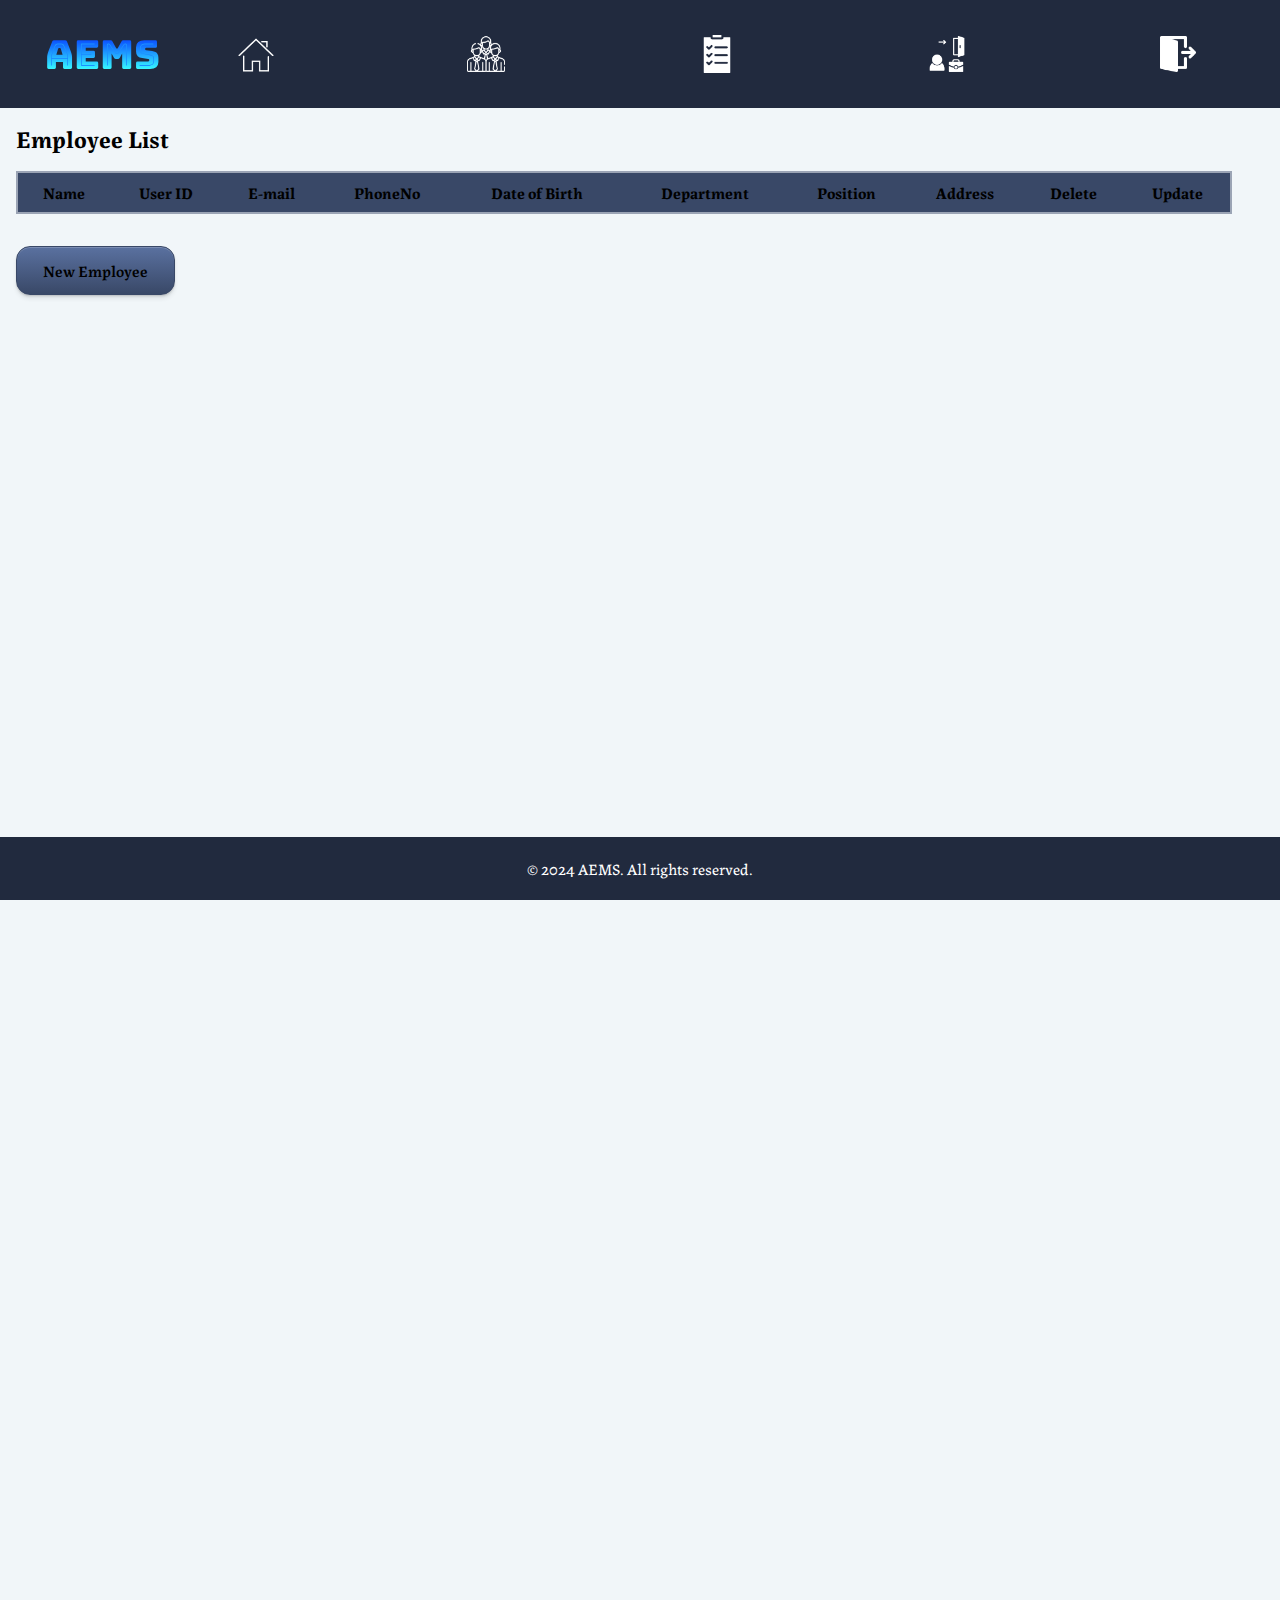
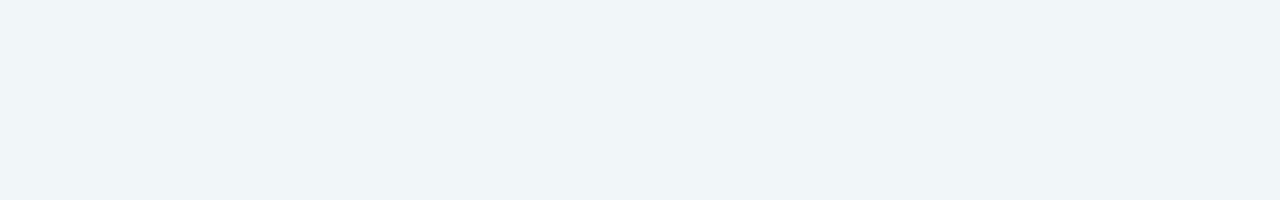
<file: EmployeeMgmt/ADMIN/EMPLOYEE_INFOnUPDATE/index.html>
<!DOCTYPE html>
<html lang="en">

<head>
    <meta charset="UTF-8">
    <meta name="author" content="Anish">
    <meta name="viewport" content="width=device-width, initial-scale=1.0">
    <meta name="description"
        content="This page has list for all the employee and also contains functions like add, update and delete employee">
    <link rel="stylesheet" href="CSS/style1.css">
    <title>Employee List</title>
</head>

<body>
    <div class="fixed">
        <p class="logo-text">AEMS</p>
        <a href="../Default Page/admin_employee.html"><img class="home-icon insider" src="../Images/home_icon.png"
                alt="home" title="Home" width="35" height="35"> </a>
        <a href="index.html"><img class="emp-icon insider edit_emp" src="../Images/employee_icon.png" alt="emp-icon"
                title="Employee Information" width="38" height="38">
        </a>
        <a href="../TASK PAGE/index.html"><img class="task-icon insider task" src="../Images/task_icon1.png"
                alt="task-icon" title="Task Page" width="38" height="38"> </a>
        <a href="../LEAVE PAGE/index.html"><img class="leave-icon insider leave" src="../Images/leave_icon.png"
                alt="leave-icon" title="Leave Page" width="36" height="36"> </a>
        <a href=""><img class="logout-icon insider logout" src="../Images/logout_icon.png" alt="leave-icon"
                title="Leave Page" width="36" height="36"> </a>
    </div>
    <h2>Employee List</h2>
    <table id="itemTable">
        <thead>
            <tr>
                <th>Name</th>
                <th>User ID</th>
                <th>E-mail</th>
                <th>PhoneNo</th>
                <th>Date of Birth</th>
                <th>Department</th>
                <th>Position</th>
                <th>Address</th>
                <th>Delete</th>
                <th>Update</th>
            </tr>
        </thead>
    </table>
    <button id="addButton">New Employee</button>
    <footer>
        <p>&copy; 2024 AEMS. All rights reserved.</p>
    </footer>
    <script src="script.js"></script>
</body>

</html>
</file>
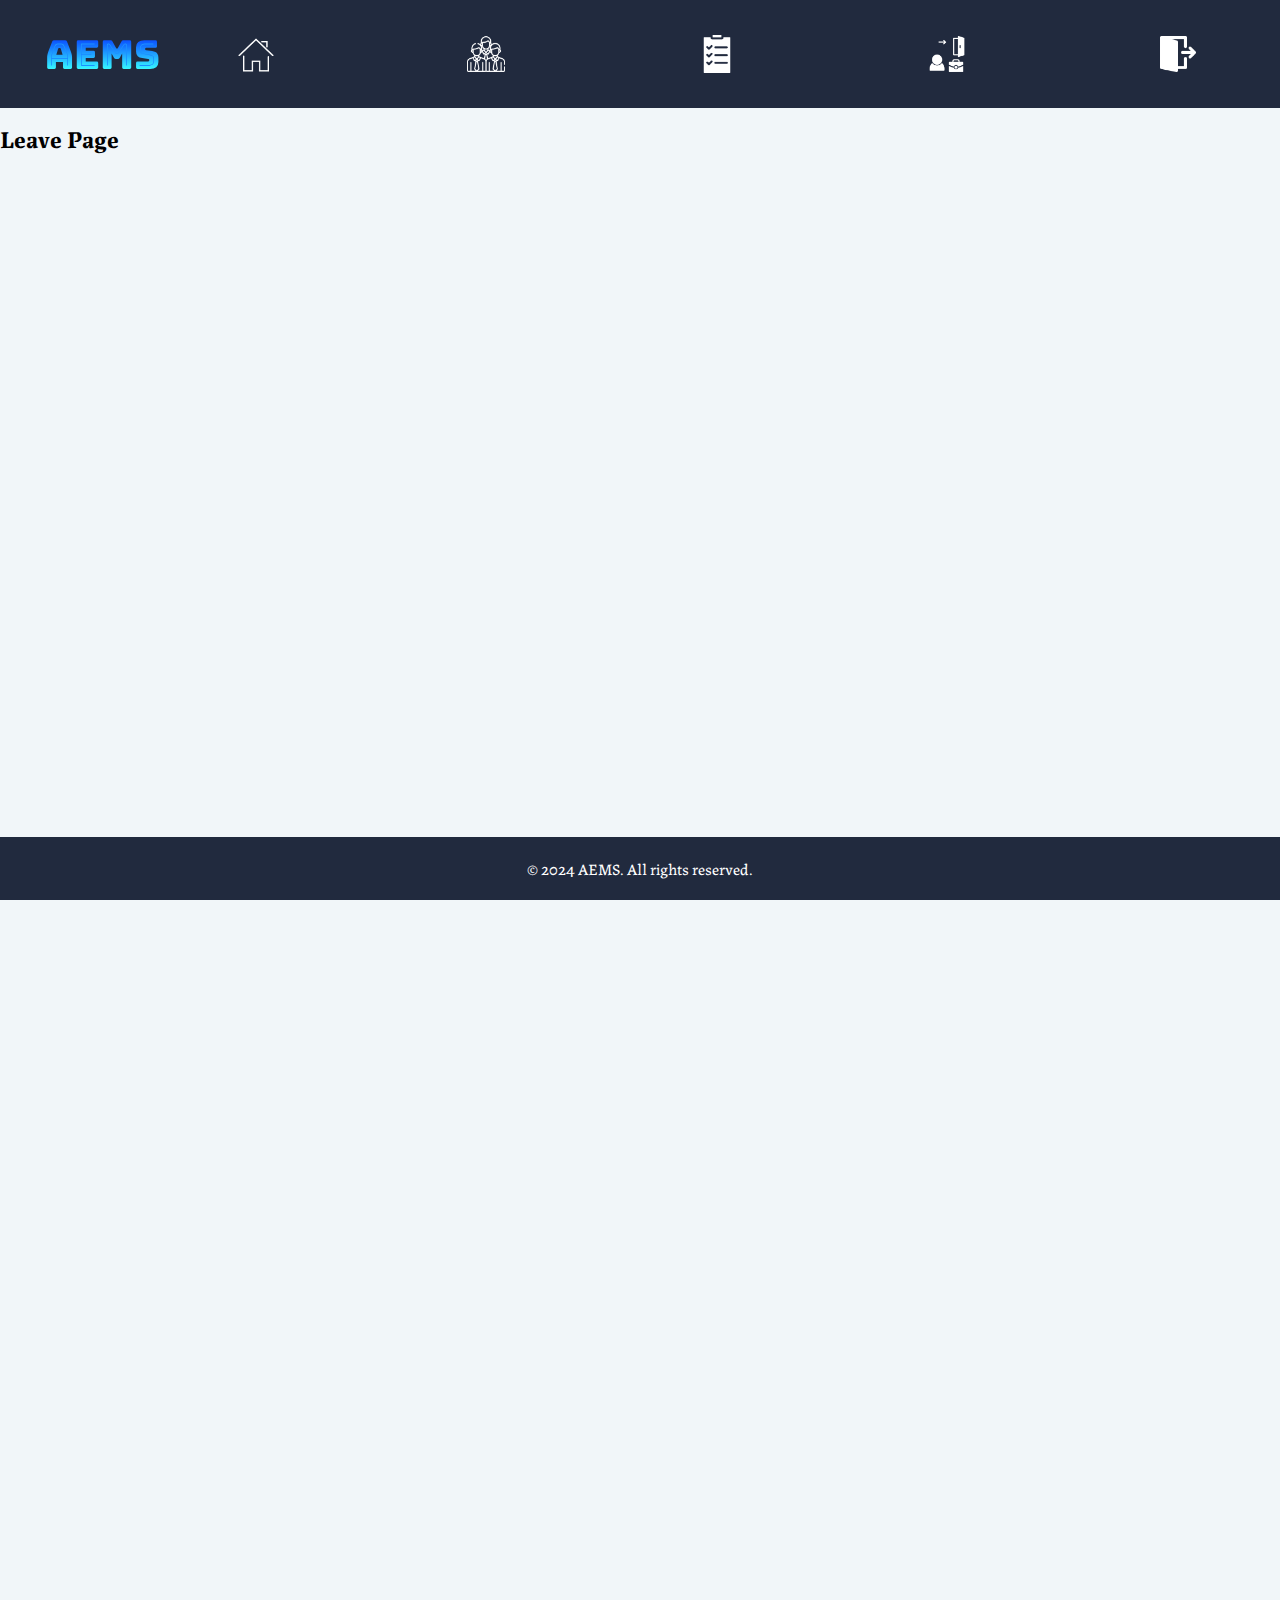
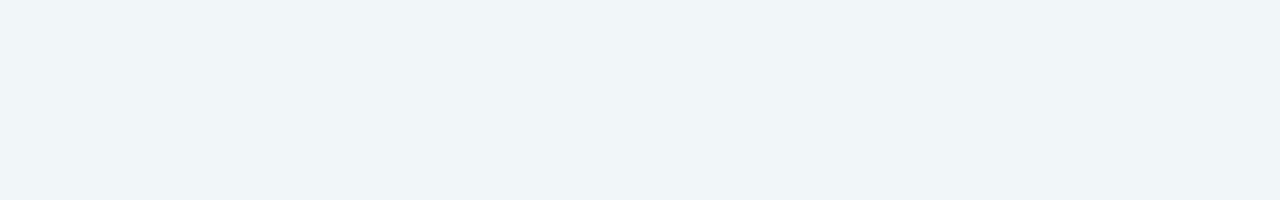
<file: EmployeeMgmt/ADMIN/LEAVE PAGE/index.html>
<!DOCTYPE html>
<html lang="en">

<head>
        <meta charset="UTF-8">
        <meta name="author" content="Anish">
        <meta name="viewport" content="width=device-width, initial-scale=1.0">
        <meta name="description" content="">
        <link rel="stylesheet" href="CSS/style.css">
        <title>Leave Page</title>
</head>

<body>
        <div class="fixed">
                <p class="logo-text">AEMS</p>
                <a href="../Default Page/admin_employee.html"><img class="home-icon insider"
                                src="../Images/home_icon.png" alt="home" title="Home" width="35" height="35"> </a>
                <a href="../EMPLOYEE_INFOnUPDATE/index.html"><img class="emp-icon insider edit_emp"
                                src="../Images/employee_icon.png" alt="emp-icon" title="Employee Information" width="38"
                                height="38">
                </a>
                <a href="../TASK PAGE/index.html"><img class="task-icon insider task" src="../Images/task_icon1.png"
                                alt="task-icon" title="Task Page" width="38" height="38"> </a>
                <a href="../LEAVE PAGE/index.html"><img class="leave-icon insider leave" src="../Images/leave_icon.png"
                                alt="leave-icon" title="Leave Page" width="36" height="36"> </a>
                <a href=""><img class="logout-icon insider logout" src="../Images/logout_icon.png" alt="leave-icon"
                                title="Leave Page" width="36" height="36"> </a>
        </div>
        <h2>Leave Page</h2>

        <footer>
                <p>&copy; 2024 AEMS. All rights reserved.</p>
        </footer>
</body>

</html>
</file>
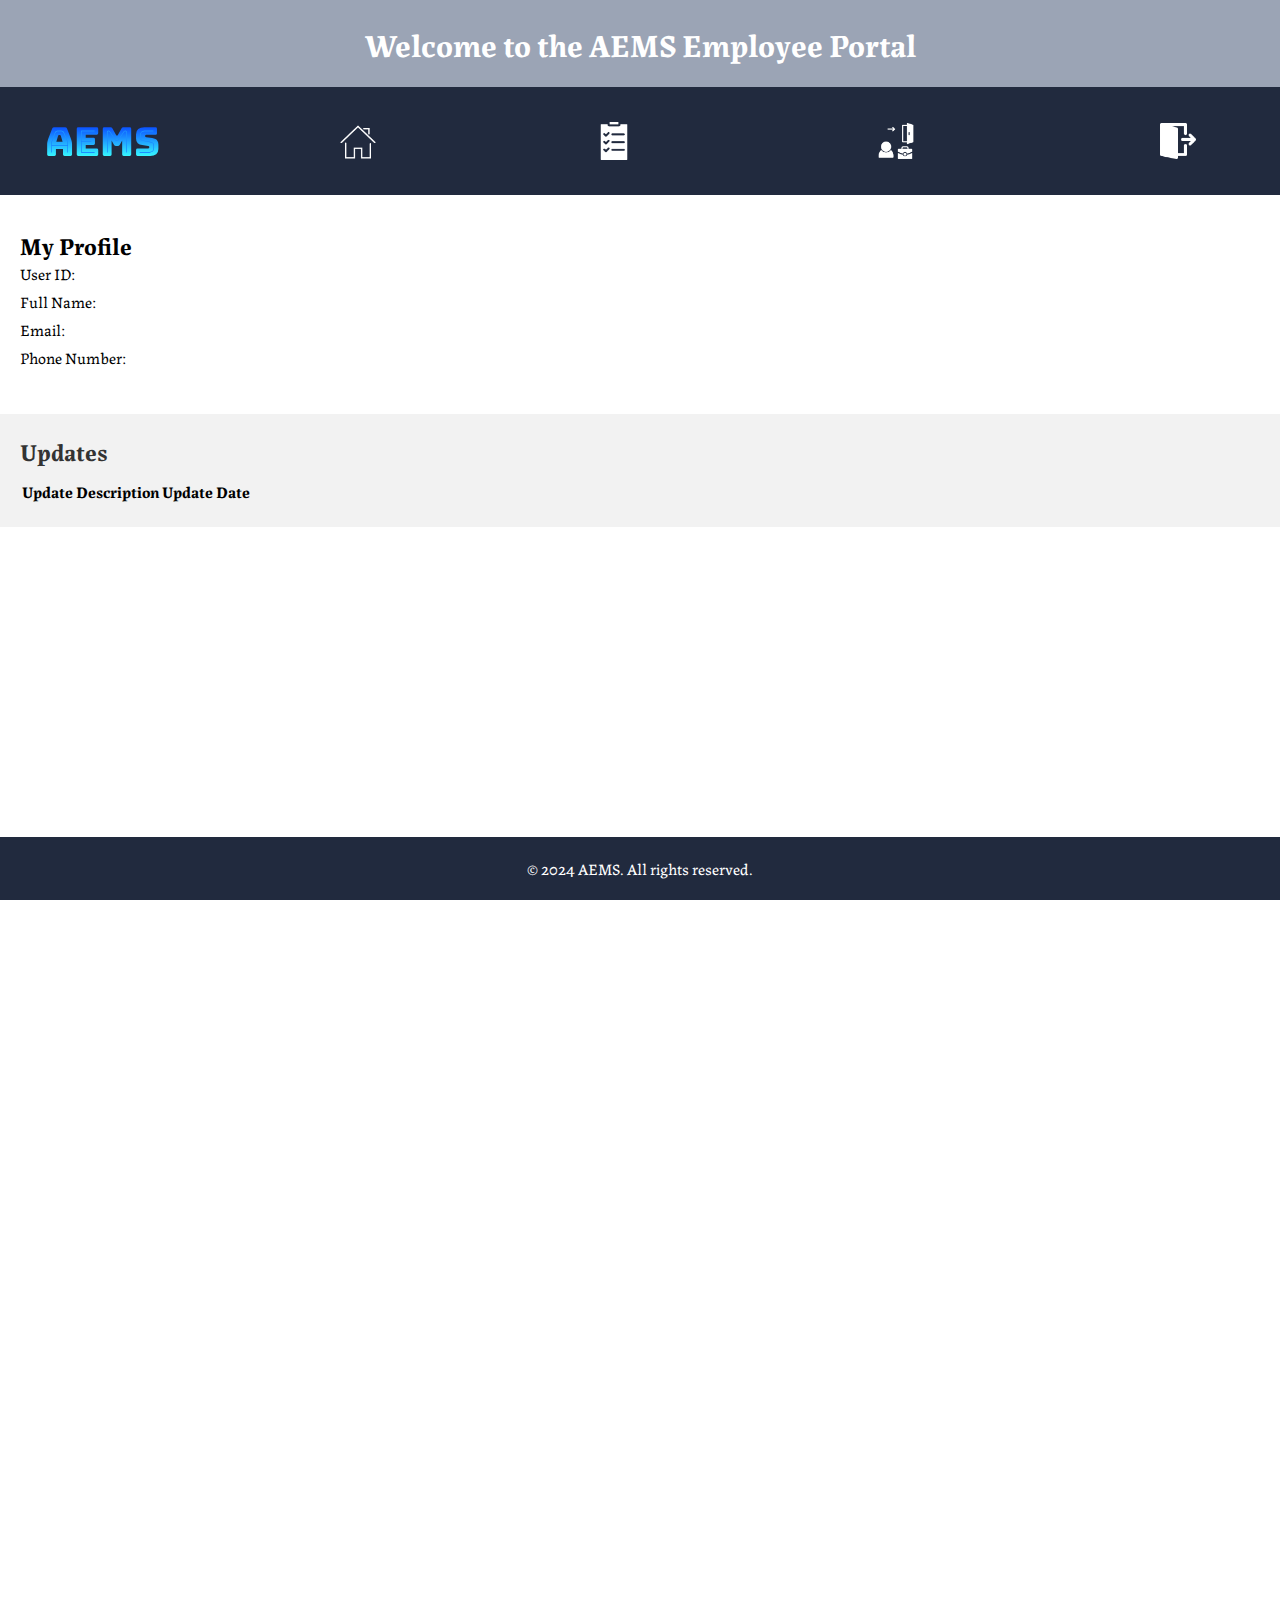
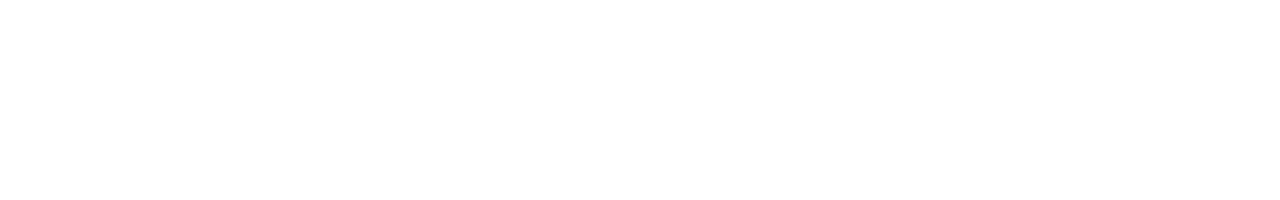
<file: EmployeeMgmt/EMPLOYEE/Default Page/index.html>
<!DOCTYPE html>
<html lang="en" xmlns:th="http://www.thymeleaf.org">

<head>
    <meta charset="UTF-8">
    <meta name="viewport" content="width=device-width, initial-scale=1.0">
    <title>Employee Page</title>
    <link rel="stylesheet" href="CSS/styles.css">

</head>

<body>
    <header>
        <h1>Welcome to the AEMS Employee Portal</h1>
    </header>
    <div class="fixed">
        <p class="logo-text">AEMS</p>
        <a href="index.html"><img class="home-icon insider" src="../Images/home_icon.png" alt="home" title="Home"
                width="35" height="35"> </a>
        <a href="../TASK PAGE/index.html"><img class="task-icon insider task" src="../Images/task_icon1.png"
                alt="task-icon" title="Task Page" width="38" height="38"> </a>
        <a href="../LEAVE_REQUEST/index.html"><img class="leave-icon insider leave" src="../Images/leave_icon.png"
                alt="leave-icon" title="Leave Page" width="36" height="36"> </a>
        <a href=""><img class="logout-icon insider logout" src="../Images/logout_icon.png" alt="leave-icon"
                title="Leave Page" width="36" height="36"> </a>
    </div>
    <main>
        <section class="profile">
            <h2>My Profile</h2>
            <form>
                <label for="userId">User ID:</label>
                <span th:text="${userID}"></span>
                <label for="name">Full Name:</label>
                <span th:text="${fullName}"></span>
                <label for="department">Email:</label>
                <span th:text="${email}"></span>
                <label for="position">Phone Number:</label>
                <span th:text="${phoneNumber}"></span>
            </form>
        </section>
    </main>
    <section class="updates">
        <h2>Updates</h2>
        <table class="table table-striped table-bordered">
            <thead class="table-dark">
                <tr>
                    <th> Update Description</th>
                    <th> Update Date</th>
                </tr>
            </thead>

            <tbody>
                <tr th:each="updateDetail: ${updateDetails}">
                    <td th:text="${updateDetail.description}"></td>
                    <td th:text="${updateDetail.uploadDate}"></td>
                </tr>

            </tbody>

        </table>
    </section>
    <footer>
        <p>&copy; 2024 AEMS. All rights reserved.</p>
    </footer>
</body>

</html>
</file>
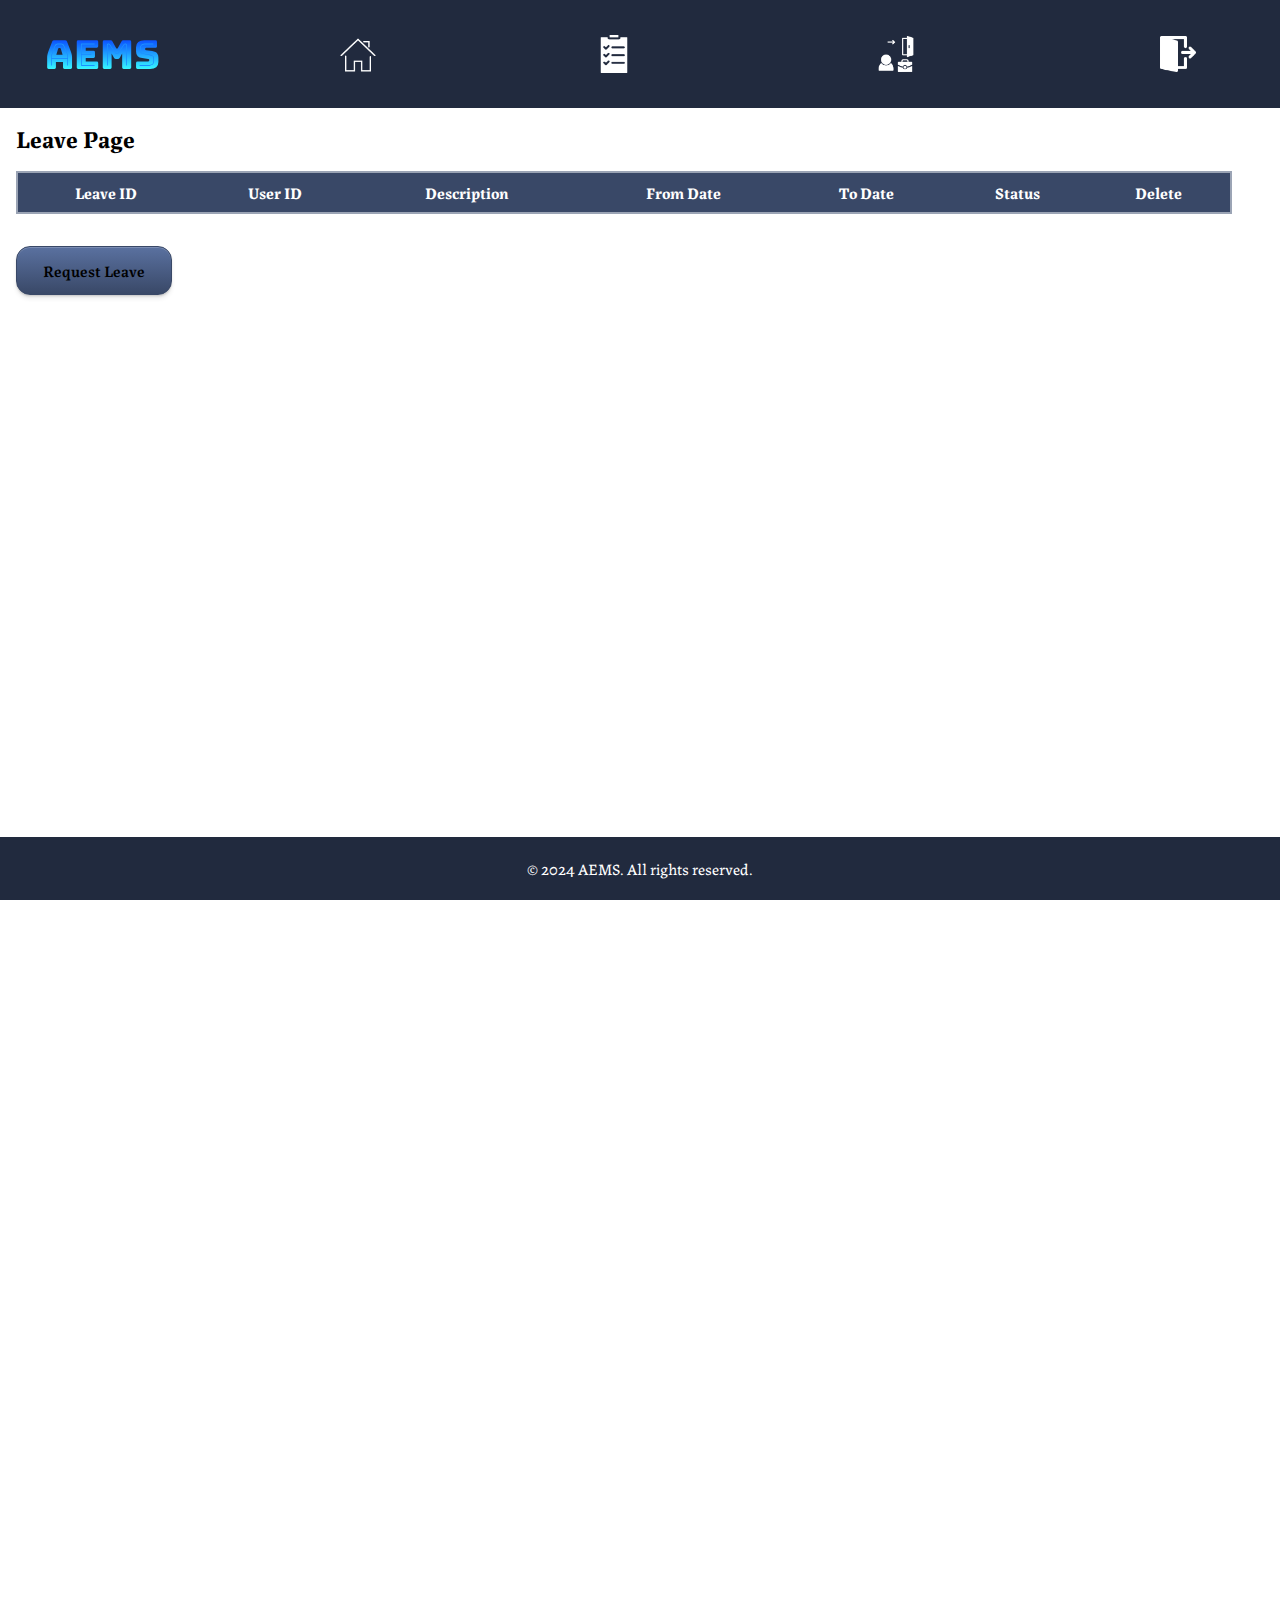
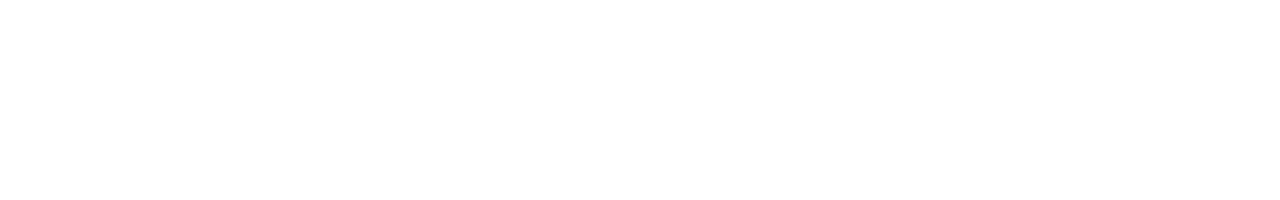
<file: EmployeeMgmt/EMPLOYEE/LEAVE_REQUEST/index.html>
<!DOCTYPE html>
<html lang="en">

<head>
    <meta charset="UTF-8">
    <meta name="viewport" content="width=device-width, initial-scale=1.0">
    <meta name="description" content="This is page for employee to request leave and receive update about the same.">
    <link rel="stylesheet" href="CSS/style1.css">
    <title>Leave Page</title>
</head>

<body>
    <div class="fixed">
        <p class="logo-text">AEMS</p>
        <a href="../Default Page/index.html"><img class="home-icon insider" src="../Images/home_icon.png" alt="home"
                title="Home" width="35" height="35"> </a>
        <a href="../TASK PAGE/index.html"><img class="task-icon insider task" src="../Images/task_icon1.png"
                alt="task-icon" title="Task Page" width="38" height="38"> </a>
        <a href="index.html"><img class="leave-icon insider leave" src="../Images/leave_icon.png" alt="leave-icon"
                title="Leave Page" width="36" height="36"> </a>
        <a href=""><img class="logout-icon insider logout" src="../Images/logout_icon.png" alt="leave-icon"
                title="Leave Page" width="36" height="36"> </a>
    </div>

    <h2>Leave Page</h2>
    <table id="itemTable">
        <thead>
            <tr>
                <th>Leave ID</th>
                <th>User ID</th>
                <th>Description</th>
                <th>From Date</th>
                <th>To Date</th>
                <th>Status</th>
                <th>Delete</th>
            </tr>
        </thead>
    </table>
    <button id="addButton">Request Leave</button>
    <footer>
        <p>&copy; 2024 AEMS. All rights reserved.</p>
    </footer>
    <script src="script.js"></script>
</body>

</html>
</file>
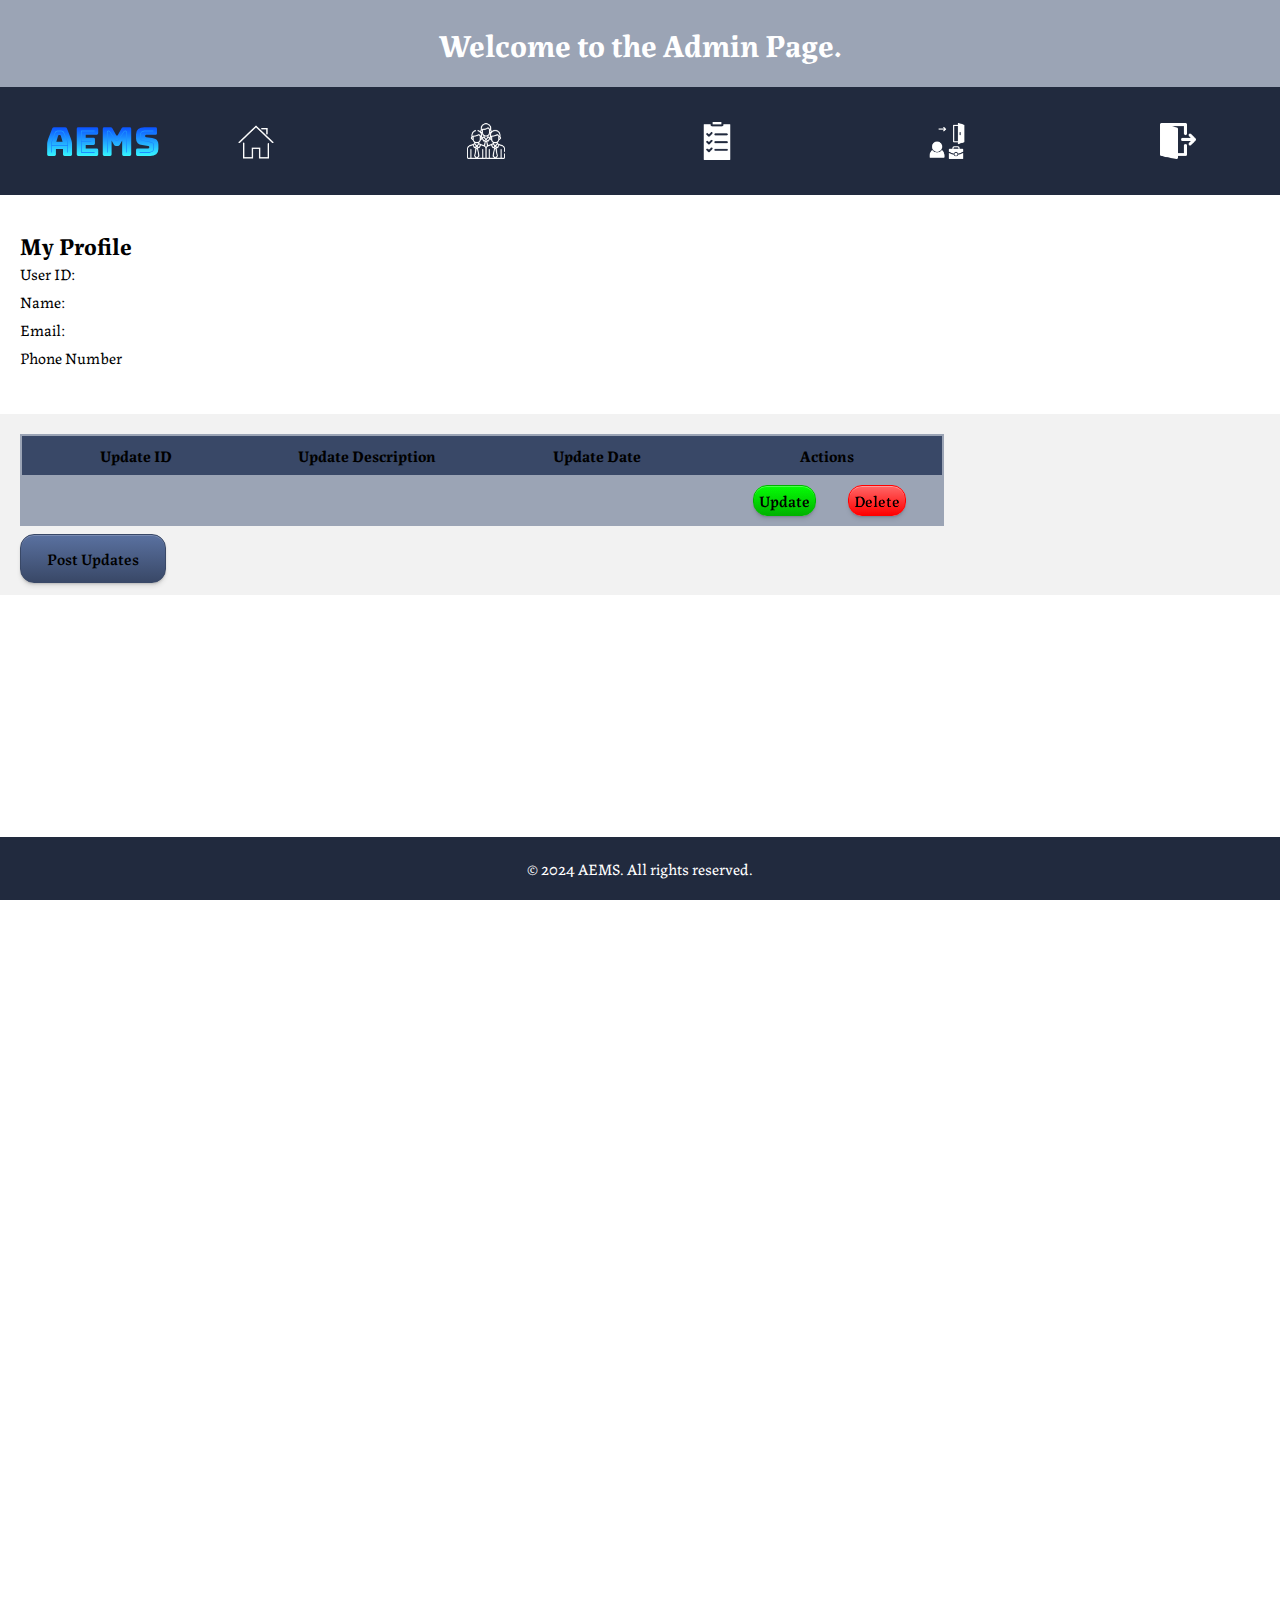
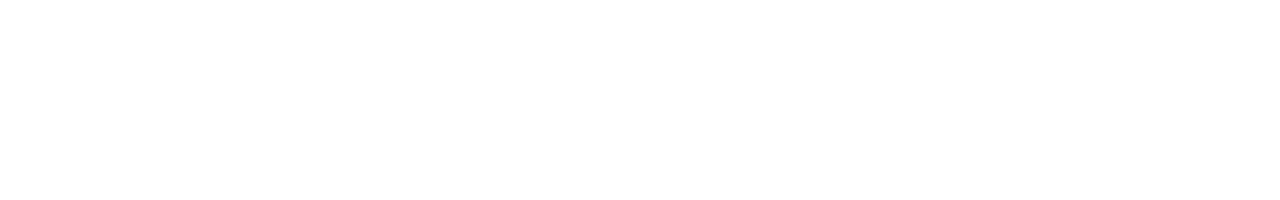
<file: EmployeeMgmt/ADMIN/Default Page/admin_employee.html>
<!DOCTYPE html>
<html lang="en" xmlns:th="http://www.thymeleaf.org">

<head>
    <meta charset="UTF-8">
    <meta name="viewport" content="width=device-width, initial-scale=1.0">
    <title>Employee Page</title>
    <link rel='stylesheet' href='CSS/styles.css'>

</head>

<body>
    <header>
        <h1>Welcome to the Admin Page.</h1>
    </header>
    <div class="fixed">
        <p class="logo-text">AEMS</p>
        <a href="admin_employee.html"><img class="home-icon insider" src="../Images/home_icon.png" alt="home"
                title="Home" width="35" height="35"> </a>
        <a href="../EMPLOYEE_INFOnUPDATE/index.html"><img class="emp-icon insider edit_emp"
                src="../Images/employee_icon.png" alt="emp-icon" title="Employee Information" width="38" height="38">
        </a>
        <a href="../TASK PAGE/index.html"><img class="task-icon insider task" src="../Images/task_icon1.png"
                alt="task-icon" title="Task Page" width="38" height="38"> </a>
        <a href="../LEAVE PAGE/index.html"><img class="leave-icon insider leave" src="../Images/leave_icon.png"
                alt="leave-icon" title="Leave Page" width="36" height="36"> </a>
        <a href=""><img class="logout-icon insider logout" src="../Images/logout_icon.png" alt="leave-icon"
                title="Leave Page" width="36" height="36"> </a>
    </div>
    <main>
        <section class="profile">
            <h2>My Profile</h2>
            <form>
                <label for="userId">User ID:</label>
                <span text="${userID}"></span>
                <label for="name">Name:</label>
                <span text="${fullName}"></span>
                <label for="department">Email:</label>
                <span text="${email}"></span>
                <label for="position">Phone Number</label>
                <span text="${phoneNumber}"></span>
            </form>
        </section>
    </main>

    <section class="updates">
        <table class="table table-striped table-bordered">
            <thead class="table-dark">
                <tr>
                    <th> Update ID</th>
                    <th> Update Description</th>
                    <th> Update Date</th>
                    <th> Actions</th>
                </tr>
            </thead>

            <tbody>
                <tr each="updateDetail: ${updateDetails}">
                    <td text="${updateDetail.id}"></td>
                    <td text="${updateDetail.description}"></td>
                    <td text="${updateDetail.uploadDate}"></td>
                    <td>
                        <a href="@{/AdminPage/editUpdate/{id}(id=${updateDetail.getId()})}" class="btn btn-primary">
                            <button class="update-btn"> Update</button> </a>
                        <a href="@{/AdminPage/{id}(id=${updateDetail.getId()})}" class="btn btn-danger"><button
                                class="delete-btn"> Delete </button></a>
                    </td>
                </tr>

            </tbody>

        </table>
        <form action="@{/AdminPage/PostNewUpdate}" method="get">
            <button type="submit" id="addButton">Post Updates</button>
        </form>
    </section>
    <footer>
        <p>&copy; 2024 AEMS. All rights reserved.</p>
    </footer>
</body>

</html>
</file>
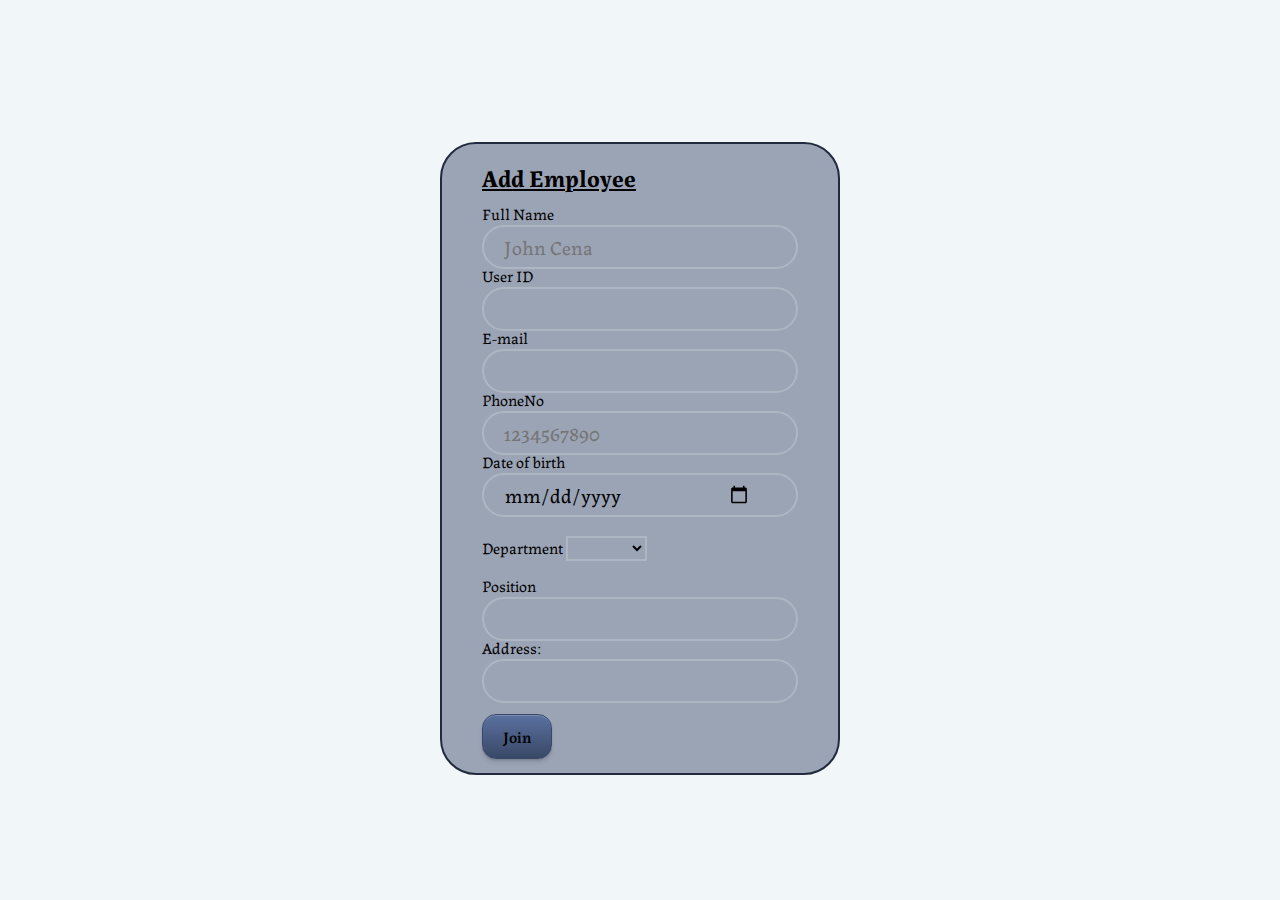
<file: EmployeeMgmt/ADMIN/EMPLOYEE_INFOnUPDATE/form.html>
<!DOCTYPE html>
<html lang="en">

<head>
    <meta charset="UTF-8">
    <meta name="author" content="Anish">
    <meta name="viewport" content="width=device-width, initial-scale=1.0">
    <meta name="description" content="This page has form for employee to add in the employee list.">
    <link rel="stylesheet" href="CSS/style2.css">
    <title>Add/Update Employee</title>
</head>

<body>
    <section class="login">
        <form id="addItemForm">
            <h2 id="formTitle">Add Employee</h2>
            <div class="input">
                <label class="name-label" for="name">Full Name</label>
                <input type="text" id="name" name="name" placeholder="John Cena"><br><br>
            </div>

            <div class="input">
                <label for="userID">User ID</label>
                <input type="number" id="userID" name="userID"><br><br>
            </div>

            <div class="input">
                <label for="email">E-mail</label>
                <input type="email" id="email" name="email"><br><br>
            </div>

            <div class="input">
                <label for="phoneNo">PhoneNo</label>
                <input type="tel" id="phoneNo" name="phoneNo" placeholder="1234567890" pattern="[0-9]{10}"><br><br>
            </div>

            <div class="input">
                <label for="dob">Date of birth</label>
                <input type="date" id="dob" name="dob"><br><br>
            </div>

            <div class="input">
                <label class="department-label" for="department">Department</label>
                <select class="department-label" name="Department" id="department">
                    <option value="IT">IT</option>
                    <option value="Developer">Developer</option>
                    <option value="Media">Media</option>
                    <option value="FrontEnd">FrontEnd</option>
                    <option value="BackEnd">BackEnd</option>
                </select>
            </div>
<div class="input">
    <label for="position">Position</label>
    <input type="text" id="position" name="position"><br><br>
</div>


            <div class="input address">
                <label for="address">Address:</label>
                <input type="text" id="address" name="address"><br><br>
            </div>
            <button type="submit" id="submitButton">Join</button>
        </form>
    </section>
    <script src="script_for_form.js" defer></script>
</body>

<script>
    document.addEventListener("DOMContentLoaded", function () {
        const queryParams = new URLSearchParams(window.location.search);
        const name = queryParams.get("name");
        const userID = queryParams.get("userID");
        const email = queryParams.get("email");
        const phoneNo = queryParams.get("phoneNo");
        const dob = queryParams.get("dob");
        const department = queryParams.get("department");
        const address = queryParams.get("address");

        document.getElementById("name").value = name;
        document.getElementById("userID").value = userID;
        document.getElementById("email").value = email;
        document.getElementById("phoneNo").value = phoneNo;
        document.getElementById("dob").value = dob;
        document.getElementById("department").value = department;
        document.getElementById("address").value = address;
    });
</script>

</html>
</file>
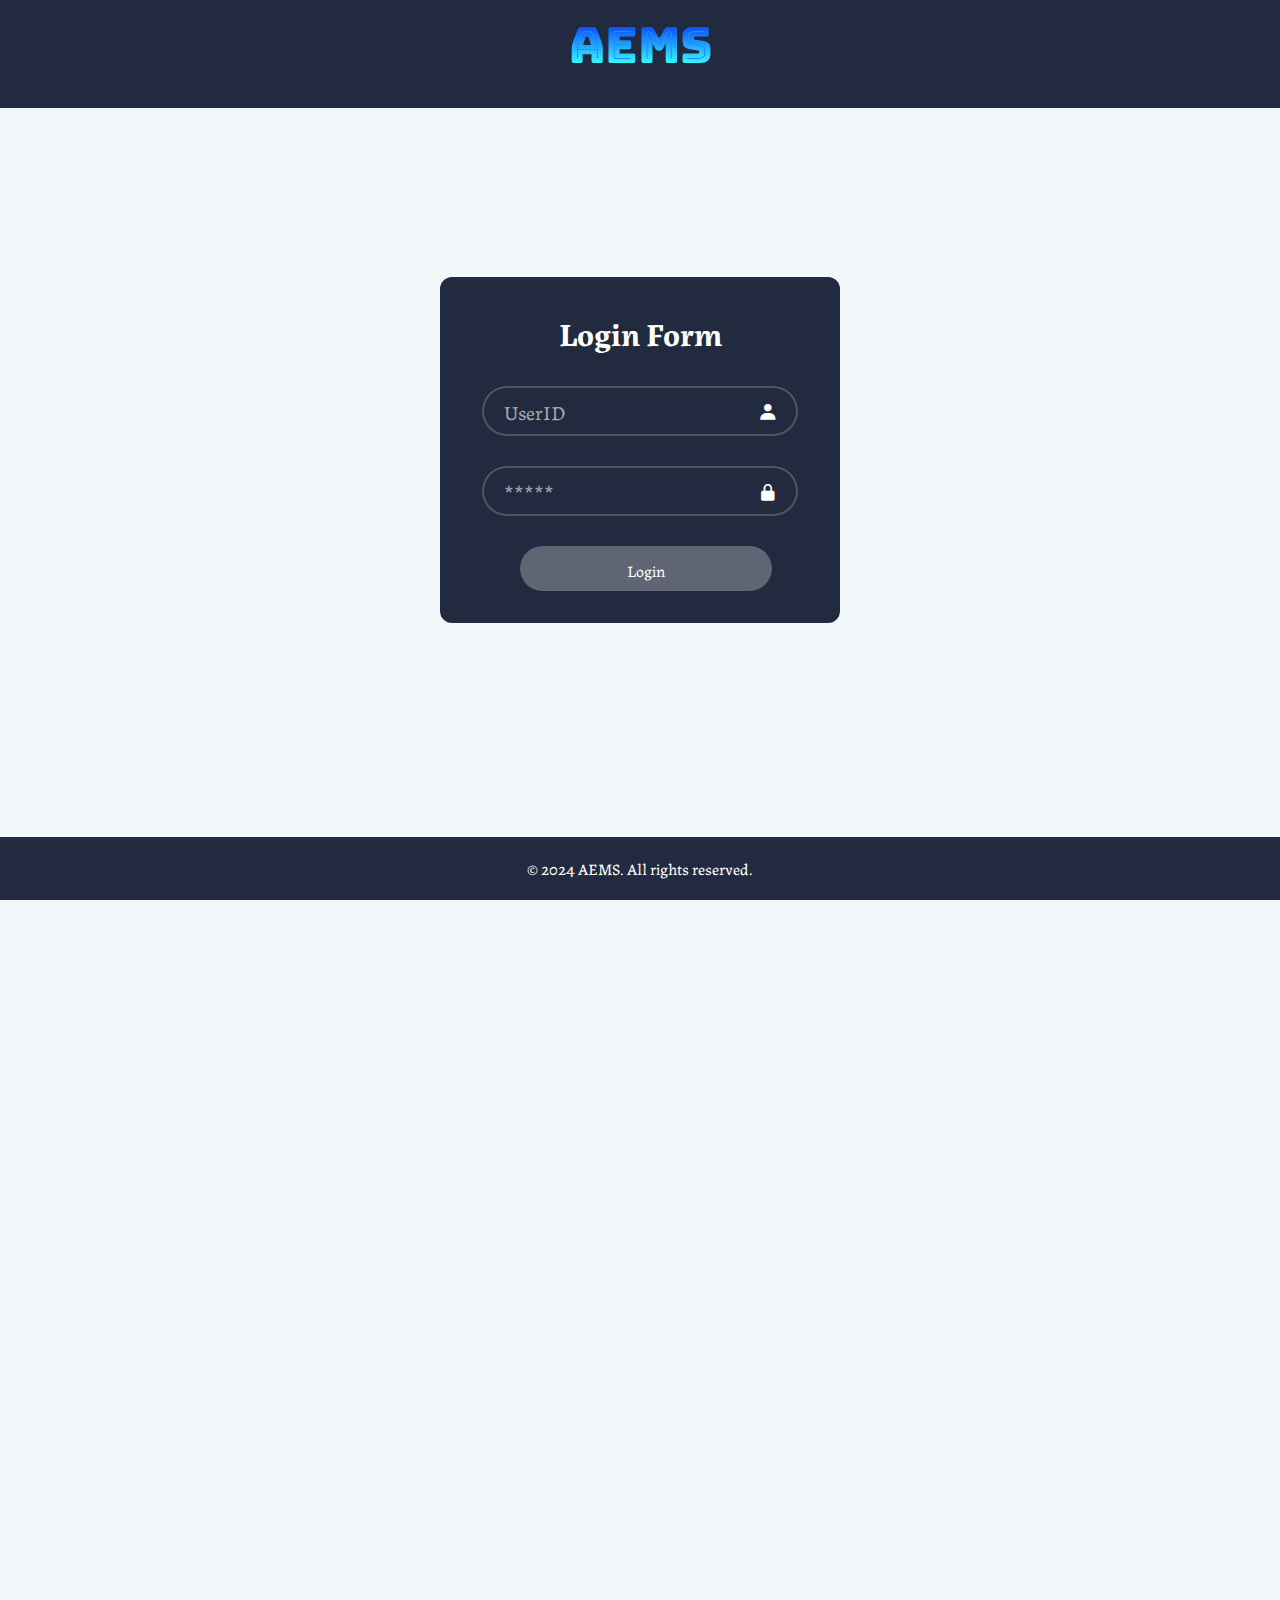
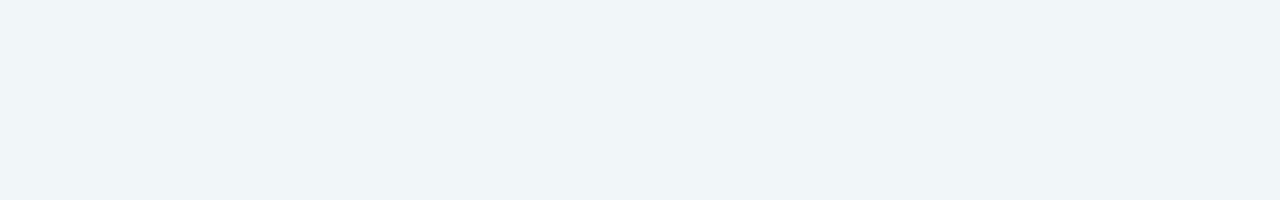
<file: EmployeeMgmt/ADMIN/LOGINPAGE/loginpage.html>
<!DOCTYPE html>
<html lang="en">

<head>
  <meta charset="UTF-8">
  <meta name="viewport" content="width=device-width, initial-scale=1.0">
  <meta name="author" content="Anish">
  <meta name="description" content="This is login page for the Employee Manager">
  <title>Employee Management System</title>

  <link rel="icon" href="https://placebear.com/640/360" type="image/x-icon">
  <link rel="stylesheet" href="CSS/loginpage.css">
  <link href='https://unpkg.com/boxicons@2.1.4/css/boxicons.min.css' rel='stylesheet'>
</head>

<body>
  <div class="fixed">
    <p class="logo-text">AEMS</p>

  </div>
  <section class="login">
    <form action="" id="login-form">
      <h1>Login Form</h1>
      <div class="input">
        <input type="text" id="userID" placeholder="UserID" required autofocus>
        <i class='bx bxs-user'></i>
      </div>

      <div class="input">
        <input type="password" id="password" placeholder="*****" required>
        <i class='bx bxs-lock-alt'></i>
      </div>
      <button type="submit" onclick="clicklog" class="btn">Login</button>
    </form>
  </section>

  <footer>
    <p>&copy; 2024 AEMS. All rights reserved.</p>
  </footer>
  <script src="loginpage.js"></script>
</body>

</html>
</file>
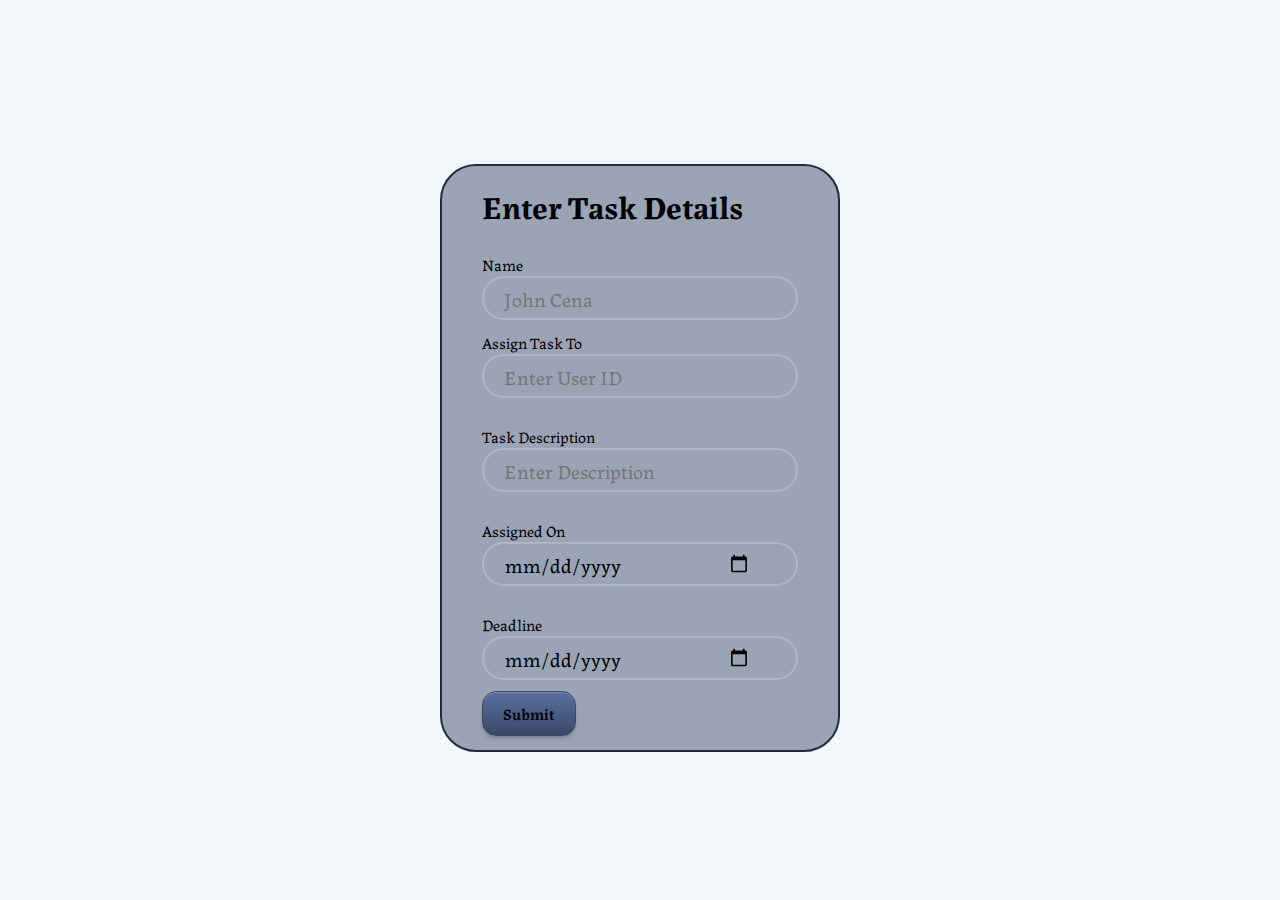
<file: EmployeeMgmt/ADMIN/TASK PAGE/taskassignform.html>
<!DOCTYPE html>
<html lang="en">

<head>
    <meta charset="UTF-8">
    <meta name="viewport" content="width=device-width, initial-scale=1.0">
    <title>Admin Task Assign Page</title>
    <link rel="stylesheet" href="CSS/taskpageadminform.css">
</head>

<body>
    <section class="login">
        <h1 class="text-center">Enter Task Details </h1>
        <div class="card-body">
            <form onsubmit="submitForm()">
                <div class="input input0">
                    <label> Name</label>
                    <input type="text" id="name" class="form-control" placeholder="John Cena" required>
                </div>
                <div class="input input1">
                    <label> Assign Task To</label>
                    <input type="number" id="userID" class="form-control" placeholder="Enter User ID" required>
                </div>
                <div class="input input1">
                    <label> Task Description </label>
                    <input type="text" id="taskDescription" class="form-control" placeholder="Enter Description"
                        required>
                </div>
                <div class="input input1">
                    <label> Assigned On </label>
                    <input type="date" id="assignedOn" class="form-control" placeholder="Enter Assigned Date" required>
                </div>
                <div class="input input1">
                    <label> Deadline </label>
                    <input type="date" id="deadline" class="form-control" placeholder="Enter Assigned Date" required>
                </div>
                <div class="box-footer">
                    <button type="submit" class="btn btn-primary">
                        Submit
                    </button>
                </div>
            </form>
        </div>
    </section>
</body>
<!--<script src="taskpageadminform.js"></script> -->


</html>
</file>
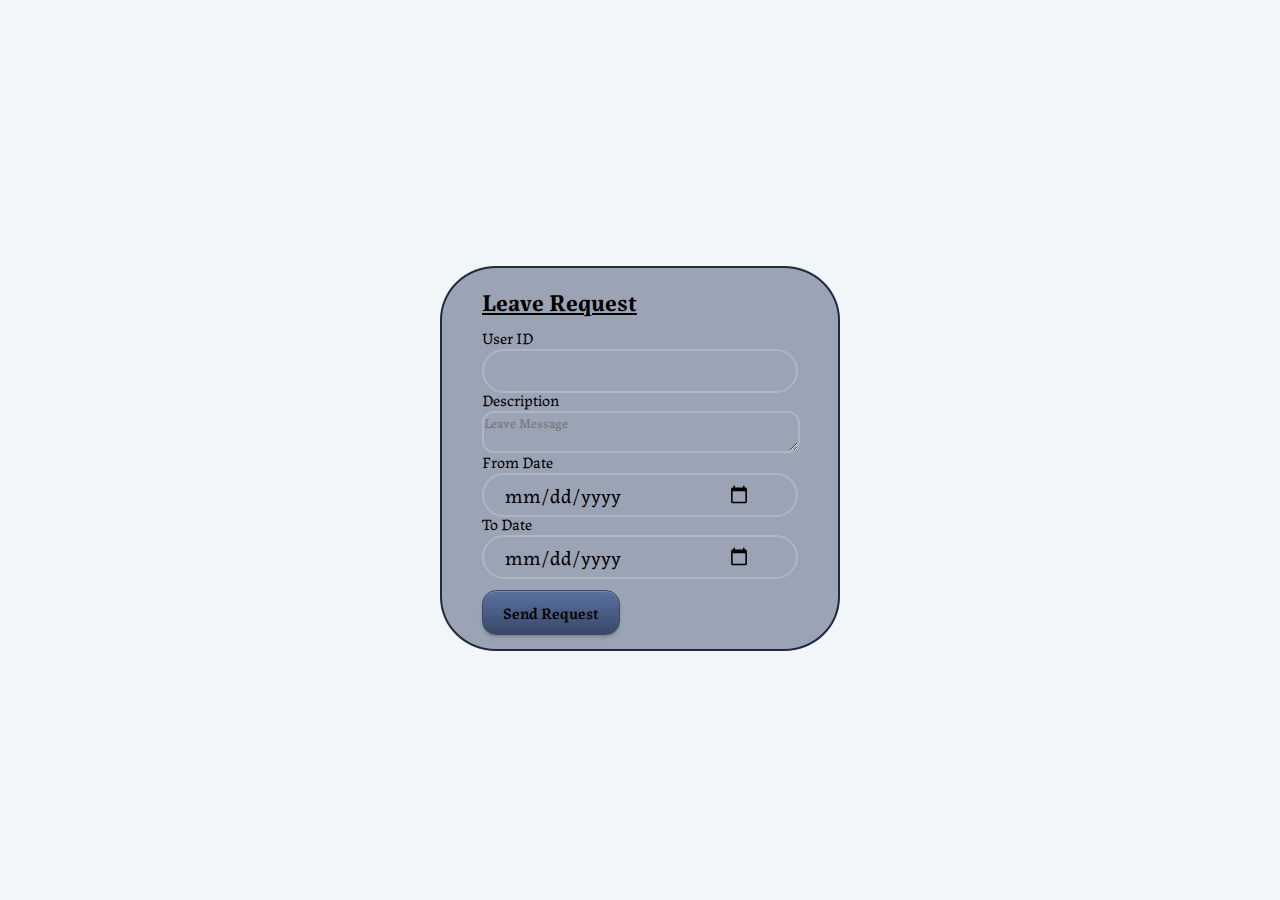
<file: EmployeeMgmt/EMPLOYEE/LEAVE_REQUEST/form.html>
<!DOCTYPE html>
<html lang="en">

<head>
    <meta charset="UTF-8">
    <meta name="author" content="Anish">
    <meta name="viewport" content="width=device-width, initial-scale=1.0">
    <meta name="description" content="This page has form for employee to add in the employee list.">
    <link rel="stylesheet" href="CSS/style2.css">
    <title>Add/Update Employee</title>
</head>

<body>
    <section class="login">
        <form id="addItemForm">
            <h2 id="formTitle">Leave Request</h2>
            <div class="input">
                <label for="userID">User ID</label>
                <input type="number" id="userID" name="userID"><br><br>
            </div>

            <div class="input">
                <label for="description">Description</label><br>
                <textarea name="description" id="description" cols="42" rows="2.5"
                    placeholder="Leave Message"></textarea>
                <br><br>
            </div>

            <div class="input">
                <label for="from_date">From Date</label>
                <input type="date" id="from_date" name="from_date"><br><br>
            </div>
            <div class="input">
                <label for="from_date">To Date</label>
                <input type="date" id="to_date" name="to_date">
            </div>

            <button type="submit" id="submitButton">Send Request</button>
        </form>
    </section>
    <script src="script_for_form.js" defer></script>
</body>

</html>
</file>
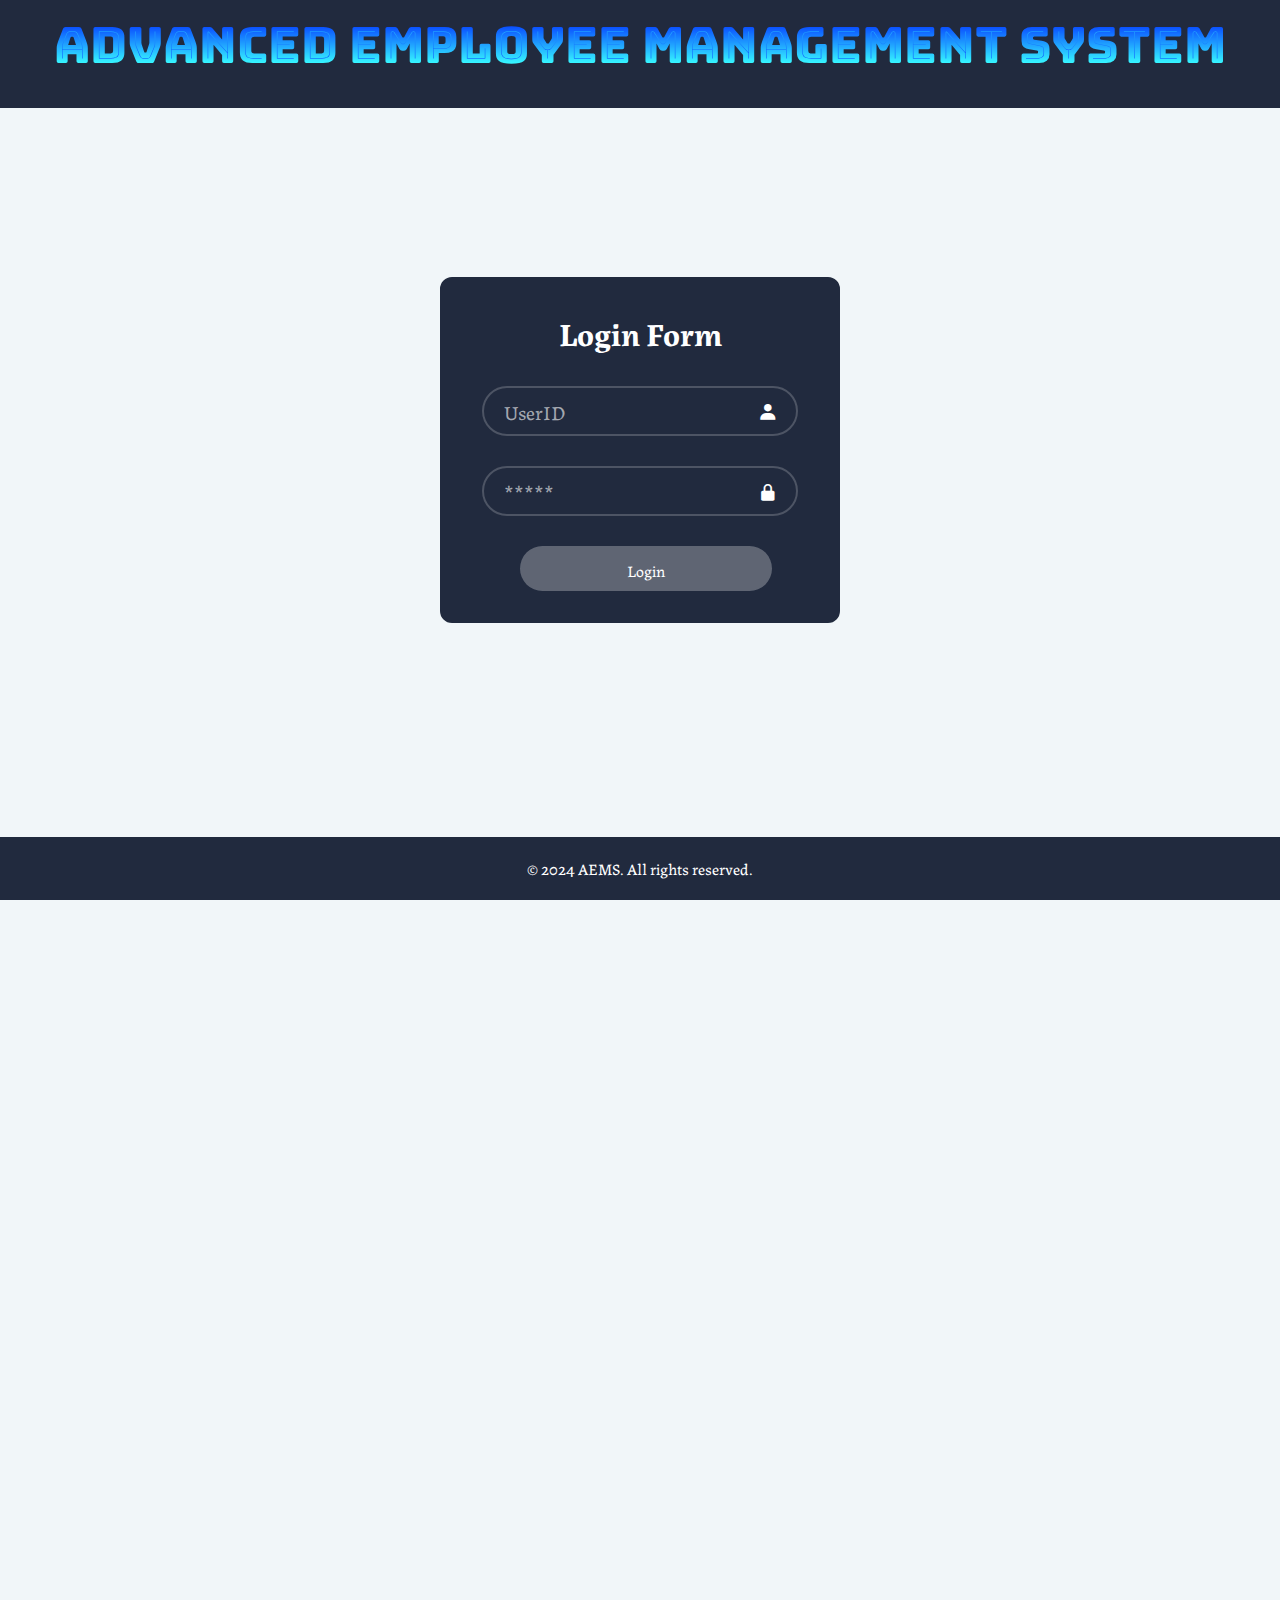
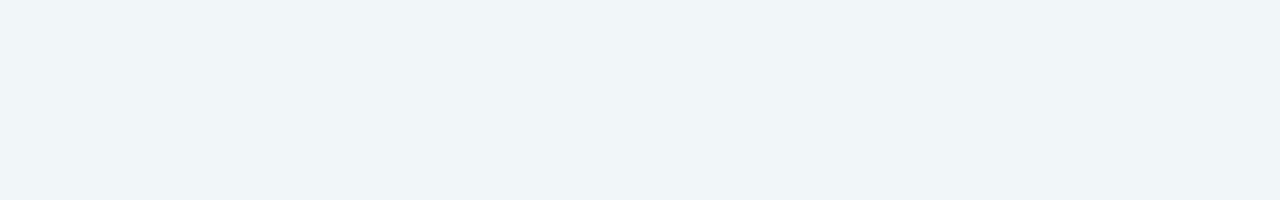
<file: EmployeeMgmt/EMPLOYEE/LOGINPAGE/loginpage.html>
<!DOCTYPE html>
<html lang="en">

<head>
  <meta charset="UTF-8">
  <meta name="viewport" content="width=device-width, initial-scale=1.0">
  <meta name="author" content="Anish">
  <meta name="description" content="This is login page for the Employee Manager">
  <title>Employee Management System</title>

  <link rel="icon" href="https://placebear.com/640/360" type="image/x-icon">
  <link rel="stylesheet" href="CSS/loginpage.css">
  <link href='https://unpkg.com/boxicons@2.1.4/css/boxicons.min.css' rel='stylesheet'>
</head>

<body>
  <div class="fixed">
    <p class="logo-text">ADVANCED EMPLOYEE MANAGEMENT SYSTEM</p>

  </div>
  <section class="login">
    <form action="" id="login-form">
      <h1>Login Form</h1>
      <div class="input">
        <input type="text" id="userID" placeholder="UserID" required autofocus>
        <i class='bx bxs-user'></i>
      </div>

      <div class="input">
        <input type="password" id="password" placeholder="*****" required>
        <i class='bx bxs-lock-alt'></i>
      </div>
      <button type="submit" onclick="clicklog" class="btn">Login</button>
    </form>
  </section>

  <footer>
    <p>&copy; 2024 AEMS. All rights reserved.</p>
  </footer>
  <script src="loginpage.js"></script>
</body>

</html>
</file>
<file: EmployeeMgmt/ADMIN/EMPLOYEE_INFOnUPDATE/CSS/style1.css>
@import url("https://fonts.googleapis.com/css2?family=Labrada:ital,wght@0,100..900;1,100..900&display=swap");
@import url("https://fonts.googleapis.com/css2?family=Bungee+Spice&display=swap");

* {
  margin: 0;
  padding: 0;
  box-sizing: border-box;
  font-family: "Labrada", serif;
}

body {
  min-height: 200vh;
  position: relative;
  color: black;
  background: #f1f6f9;
}
.fixed {
  height: 12vh;
  position: sticky;
  padding: 12px;
  margin: 0;
  margin-bottom: 1%;
  top: 0;
  background: #212a3e;
  z-index: 12;
}

.logo-text {
  position: absolute;
  top: 50%;
  left: 8%;
  transform: translate(-50%, -50%);
  font-family: "Bungee Spice", sans-serif;
  font-weight: 400;
  font-style: normal;
  filter: invert(1);
  font-size: 40px;
  font-weight: bold;
}

.insider {
  position: absolute;
}

.home-icon {
  filter: invert(1);
  top: 50%;
  left: 20%;
  transform: translate(-50%, -50%);
}

.edit_emp {
  top: 50%;
  left: 38%;
  transform: translate(-50%, -50%);
  filter: invert(1);
}

.task {
  top: 50%;
  left: 56%;
  transform: translate(-50%, -50%);
  filter: invert(1);
}

.leave {
  top: 50%;
  left: 74%;
  transform: translate(-50%, -50%);
  filter: invert(1);
}

.logout {
  top: 50%;
  left: 92%;
  transform: translate(-50%, -50%);
  filter: invert(1);
}

h2 {
  top: 15rem;
  margin-left: 1rem;
}

table {
  margin: 1rem;
  margin-top: 1rem;
  width: 95vw;
}

table,
tr,
th,
td,
caption {
  border: 2px solid #9ba4b5;
  border-collapse: collapse;
  padding: 0.5rem;
  background: #9ba4b5;
}

tr,
th,
td {
  font-size: 1rem;
}

td {
  text-align: center;
}

th {
  background: #394867;
  border: 1px solid #394867;
}

input,
button {
  position: relative;
  margin: 1rem;
  font: inherit;
}

button:hover {
  box-shadow: 1px 3px 4px #1e161d;
}

#addButton {
  position: absolute;
  padding: 12px 26px;
  border: 0;
  font-size: 16px;
  transition: all 150ms ease-in-out;

  border-radius: 14px;
  border: 1px solid #394867;
  box-shadow: rgba(255, 255, 255, 0.2) 0px 1px 0px 0px inset,
    rgba(0, 0, 0, 0.07) 0 1px 1px, rgba(0, 0, 0, 0.07) 0 2px 2px,
    rgba(0, 0, 0, 0.07) 0 4px 4px;
  color: #000000;
  font-weight: 600;
  background-image: linear-gradient(180deg, #5a71a0 0%, #394867 100%);
}

#addButton:hover {
  box-shadow: 1px 3px 4px #83817c;
  filter: brightness(1.5);
}

#addButton:active {
  transform: scale(1);
}

.delete-btn {
  top: 0;
  padding: 3px 5px;
  border: 0;
  font-size: 16px;
  transition: all 150ms ease-in-out;

  border-radius: 14px;
  border: 1px solid red;
  box-shadow: rgba(255, 255, 255, 0.2) 0px 1px 0px 0px inset,
    rgba(0, 0, 0, 0.07) 0 1px 1px, rgba(0, 0, 0, 0.07) 0 2px 2px,
    rgba(0, 0, 0, 0.07) 0 4px 4px;
  color: #000000;
  font-weight: 600;
  background-image: linear-gradient(180deg, rgb(211, 74, 74) 0%, red 100%);
  filter: brightness(1.4);
}

.delete-btn:hover {
  box-shadow: 1px 3px 4px rgb(126, 1, 1);
  filter: brightness(1.5);
}

.delete-btn:active {
  transform: scale(1);
}

.update-btn {
  top: 0;
}

.update-btn {
  top: 0;
  padding: 3px 5px;
  border: 0;
  font-size: 16px;
  transition: all 150ms ease-in-out;

  border-radius: 14px;
  border: 1px solid green;
  box-shadow: rgba(255, 255, 255, 0.2) 0px 1px 0px 0px inset,
    rgba(0, 0, 0, 0.07) 0 1px 1px, rgba(0, 0, 0, 0.07) 0 2px 2px,
    rgba(0, 0, 0, 0.07) 0 4px 4px;
  color: #000000;
  font-weight: 600;
  background-image: linear-gradient(180deg, rgb(4, 181, 4) 0%, green 100%);
  filter: brightness(1.4);
}

.update-btn:hover {
  box-shadow: 1px 3px 4px rgb(2, 84, 2);
  filter: brightness(1.5);
}

.update-btn:active {
  transform: scale(1);
}

#itemTable:hover {
  filter: brightness(1.2);
}

footer {
  padding: 20px;
  text-align: center;
  background-color: #212a3e;
  color: #fff;
  position: fixed;
  bottom: 0;
  width: 100%;
}
</file>
<file: EmployeeMgmt/ADMIN/LEAVE PAGE/CSS/style.css>
@import url("https://fonts.googleapis.com/css2?family=Labrada:ital,wght@0,100..900;1,100..900&display=swap");
@import url("https://fonts.googleapis.com/css2?family=Bungee+Spice&display=swap");

* {
  margin: 0;
  padding: 0;
  box-sizing: border-box;
  font-family: "Labrada", serif;
}

body {
  min-height: 200vh;
  position: relative;
  color: black;
  background: #f1f6f9;
}

.fixed {
  height: 12vh;
  position: sticky;
  padding: 12px;
  margin: 0;
  margin-bottom: 1%;
  top: 0;
  background: #212a3e;
  z-index: 12;
}

.logo-text {
  position: absolute;
  top: 50%;
  left: 8%;
  transform: translate(-50%, -50%);
  font-family: "Bungee Spice", sans-serif;
  font-weight: 400;
  font-style: normal;
  filter: invert(1);
  font-size: 40px;
  font-weight: bold;
}

.insider {
  position: absolute;
}

.home-icon {
  filter: invert(1);
  top: 50%;
  left: 20%;
  transform: translate(-50%, -50%);
}

.edit_emp {
  top: 50%;
  left: 38%;
  transform: translate(-50%, -50%);
  filter: invert(1);
}

.task {
  top: 50%;
  left: 56%;
  transform: translate(-50%, -50%);
  filter: invert(1);
}

.leave {
  top: 50%;
  left: 74%;
  transform: translate(-50%, -50%);
  filter: invert(1);
}

.logout {
  top: 50%;
  left: 92%;
  transform: translate(-50%, -50%);
  filter: invert(1);
}

footer {
  padding: 20px;
  text-align: center;
  background-color: #212a3e;
  color: #fff;
  position: fixed;
  bottom: 0;
  width: 100%;
}
</file>
<file: EmployeeMgmt/EMPLOYEE/Default Page/CSS/styles.css>
@charset "ISO-8859-1";
@import url("https://fonts.googleapis.com/css2?family=Labrada:ital,wght@0,100..900;1,100..900&display=swap");
@import url("https://fonts.googleapis.com/css2?family=Bungee+Spice&display=swap");

* {
  margin: 0;
  padding: 0;
  box-sizing: border-box;
  font-family: "Labrada", serif;
}

body {
  margin: 0;
  padding: 0;
  min-height: 200vh;
}

.fixed {
  height: 12vh;
  position: sticky;
  padding: 12px;
  margin: 0;
  margin-bottom: 1%;
  top: 0;
  background: #212a3e;
  z-index: 12;
}

.logo-text {
  position: absolute;
  top: 50%;
  left: 8%;
  transform: translate(-50%, -50%);
  font-family: "Bungee Spice", sans-serif;
  font-weight: 400;
  font-style: normal;
  filter: invert(1);
  font-size: 40px;
  font-weight: bold;
}

.insider {
  position: absolute;
}

.home-icon {
  filter: invert(1);
  top: 50%;
  left: 28%;
  transform: translate(-50%, -50%);
}

.task {
  top: 50%;
  left: 48%;
  transform: translate(-50%, -50%);
  filter: invert(1);
}

.leave {
  top: 50%;
  left: 70%;
  transform: translate(-50%, -50%);
  filter: invert(1);
}

.logout {
  top: 50%;
  left: 92%;
  transform: translate(-50%, -50%);
  filter: invert(1);
}
header,
nav,
main,
footer {
  padding: 20px;
}

header {
  background-color: #9ba4b5;
  color: #fff;
  text-align: center;
}

nav ul {
  list-style-type: none;
  padding: 0;
}

nav ul li {
  display: inline;
  margin-right: 20px;
}

nav ul li a {
  text-decoration: none;
  color: #333;
}

nav ul li a:hover {
  color: #777;
}

main {
  display: flex;
  justify-content: space-between;
}

.profile,
.tasks {
  flex: 1;
  margin-right: 20px;
}

.updates,
.company-news {
  padding: 20px;
  margin-top: 20px;
  background-color: #f2f2f2;
}

.updates h2,
.company-news h2 {
  color: #333;
  margin-bottom: 10px;
}

.updates p,
.company-news p {
  color: #777;
}

.profile form {
  display: flex;
  flex-direction: column;
}

.profile label {
  margin-bottom: 5px;
}

.profile input {
  padding: 5px;
  margin-bottom: 10px;
  width: 200px;
}

form input {
  border: none;
  outline: none;
  background: none;
}

footer {
  text-align: center;
  background-color: #212a3e;
  color: #fff;
  position: fixed;
  bottom: 0;
  width: 100%;
}
</file>
<file: EmployeeMgmt/EMPLOYEE/LEAVE_REQUEST/CSS/style1.css>
@import url("https://fonts.googleapis.com/css2?family=Labrada:ital,wght@0,100..900;1,100..900&display=swap");
@import url("https://fonts.googleapis.com/css2?family=Bungee+Spice&display=swap");

* {
  margin: 0;
  padding: 0;
  box-sizing: border-box;
  font-family: "Labrada", serif;
}

body {
  min-height: 200vh;
  position: relative;
  color: white;
  background: white;
}

h2 {
  color: black;
}

.fixed {
  height: 12vh;
  position: sticky;
  padding: 12px;
  margin: 0;
  margin-bottom: 1%;
  top: 0;
  background: #212a3e;
  z-index: 12;
}

.logo-text {
  position: absolute;
  top: 50%;
  left: 8%;
  transform: translate(-50%, -50%);
  font-family: "Bungee Spice", sans-serif;
  font-weight: 400;
  font-style: normal;
  filter: invert(1);
  font-size: 40px;
  font-weight: bold;
}

.insider {
  position: absolute;
}

.home-icon {
  filter: invert(1);
  top: 50%;
  left: 28%;
  transform: translate(-50%, -50%);
}

.task {
  top: 50%;
  left: 48%;
  transform: translate(-50%, -50%);
  filter: invert(1);
}

.leave {
  top: 50%;
  left: 70%;
  transform: translate(-50%, -50%);
  filter: invert(1);
}

.logout {
  top: 50%;
  left: 92%;
  transform: translate(-50%, -50%);
  filter: invert(1);
}
h2 {
  top: 15rem;
  margin-left: 1rem;
}

table {
  margin: 1rem;
  margin-top: 1rem;
  width: 95vw;
}

table,
tr,
th,
td,
caption {
  border: 2px solid #9ba4b5;
  border-collapse: collapse;
  padding: 0.5rem;
  background: #9ba4b5;
}

tr,
th,
td {
  font-size: 1rem;
}

td {
  text-align: center;
}

th {
  background: #394867;
  border: 1px solid #394867;
}

input,
button {
  position: relative;
  margin: 1rem;
  font: inherit;
}

button:hover {
  box-shadow: 1px 3px 4px #1e161d;
}

#addButton {
  position: absolute;
  padding: 12px 26px;
  border: 0;
  font-size: 16px;
  transition: all 150ms ease-in-out;

  border-radius: 14px;
  border: 1px solid #394867;
  box-shadow: rgba(255, 255, 255, 0.2) 0px 1px 0px 0px inset,
    rgba(0, 0, 0, 0.07) 0 1px 1px, rgba(0, 0, 0, 0.07) 0 2px 2px,
    rgba(0, 0, 0, 0.07) 0 4px 4px;
  color: #000000;
  font-weight: 600;
  background-image: linear-gradient(180deg, #5a71a0 0%, #394867 100%);
}

#addButton:hover {
  box-shadow: 1px 3px 4px #83817c;
  filter: brightness(1.5);
}

#addButton:active {
  transform: scale(1);
}

header,
nav,
main,
footer {
  padding: 20px;
}

header {
  background-color: #333;
  color: #fff;
  text-align: center;
}

nav ul {
  list-style-type: none;
  padding: 0;
}

nav ul li {
  display: inline;
  margin-right: 20px;
}

nav ul li a {
  text-decoration: none;
  color: #333;
}

nav ul li a:hover {
  color: #777;
}

main {
  display: flex;
  justify-content: space-between;
}

.profile,
.tasks {
  flex: 1;
  margin-right: 20px;
}

.updates,
.company-news {
  padding: 20px;
  margin-top: 20px;
  background-color: #f2f2f2;
}

.updates h2,
.company-news h2 {
  color: #333;
  margin-bottom: 10px;
}

.updates p,
.company-news p {
  color: #777;
}

.delete-btn {
  top: 0;
  padding: 3px 5px;
  border: 0;
  font-size: 16px;
  transition: all 150ms ease-in-out;

  border-radius: 14px;
  border: 1px solid red;
  box-shadow: rgba(255, 255, 255, 0.2) 0px 1px 0px 0px inset,
    rgba(0, 0, 0, 0.07) 0 1px 1px, rgba(0, 0, 0, 0.07) 0 2px 2px,
    rgba(0, 0, 0, 0.07) 0 4px 4px;
  color: #000000;
  font-weight: 600;
  background-image: linear-gradient(180deg, rgb(211, 74, 74) 0%, red 100%);
  filter: brightness(1.4);
}

.pending-btn {
  top: 0;
  padding: 3px 5px;
  border: 0;
  font-size: 16px;
  transition: all 150ms ease-in-out;

  border-radius: 14px;
  border: 1px solid orange;
  box-shadow: rgba(255, 255, 255, 0.2) 0px 1px 0px 0px inset,
    rgba(0, 0, 0, 0.07) 0 1px 1px, rgba(0, 0, 0, 0.07) 0 2px 2px,
    rgba(0, 0, 0, 0.07) 0 4px 4px;
  color: #000000;
  font-weight: 600;
  background-image: linear-gradient(180deg, rgb(249, 195, 95) 0%, orange 100%);
  filter: brightness(1.4);
}

footer {
  text-align: center;
  background-color: #212a3e;
  color: #fff;
  position: fixed;
  bottom: 0;
  width: 100%;
}
</file>
<file: EmployeeMgmt/ADMIN/Default Page/CSS/styles.css>
@import url("https://fonts.googleapis.com/css2?family=Labrada:ital,wght@0,100..900;1,100..900&display=swap");
@import url("https://fonts.googleapis.com/css2?family=Bungee+Spice&display=swap");

* {
  margin: 0;
  padding: 0;
  box-sizing: border-box;
  font-family: "Labrada", serif;
}

body {
  margin: 0;
  padding: 0;
  min-height: 200vh;
}

.fixed {
  height: 12vh;
  position: sticky;
  padding: 12px;
  margin: 0;
  margin-bottom: 1%;
  top: 0;
  background: #212a3e;
  z-index: 12;
}

.logo-text {
  position: absolute;
  top: 50%;
  left: 8%;
  transform: translate(-50%, -50%);
  font-family: "Bungee Spice", sans-serif;
  font-weight: 400;
  font-style: normal;
  filter: invert(1);
  font-size: 40px;
  font-weight: bold;
}

.insider {
  position: absolute;
}

.home-icon {
  filter: invert(1);
  top: 50%;
  left: 20%;
  transform: translate(-50%, -50%);
}

.edit_emp {
  top: 50%;
  left: 38%;
  transform: translate(-50%, -50%);
  filter: invert(1);
}

.task {
  top: 50%;
  left: 56%;
  transform: translate(-50%, -50%);
  filter: invert(1);
}

.leave {
  top: 50%;
  left: 74%;
  transform: translate(-50%, -50%);
  filter: invert(1);
}

.logout {
  top: 50%;
  left: 92%;
  transform: translate(-50%, -50%);
  filter: invert(1);
}

header,
nav,
main,
footer {
  padding: 20px;
}

header {
  background-color: #9ba4b5;
  color: #fff;
  text-align: center;
}

nav ul {
  list-style-type: none;
  padding: 0;
}

nav ul li {
  display: inline;
  margin-right: 20px;
}

nav ul li a {
  text-decoration: none;
  color: #333;
}

nav ul li a:hover {
  color: #777;
}

main {
  display: flex;
  justify-content: space-between;
}

.profile,
.tasks {
  flex: 1;
  margin-right: 20px;
}

.updates,
.company-news {
  padding: 20px;
  margin-top: 20px;
  background-color: #f2f2f2;
}

.updates h2,
.company-news h2 {
  color: #333;
  margin-bottom: 10px;
}

.updates p,
.company-news p {
  color: #777;
}

.profile form {
  display: flex;
  flex-direction: column;
}

.profile label {
  margin-bottom: 5px;
}

.profile input {
  padding: 5px;
  margin-bottom: 10px;
  width: 200px;
}

form input {
  border: none;
  outline: none;
  background: none;
}

footer {
  padding: 20px;
  text-align: center;
  background-color: #212a3e;
  color: #fff;
  position: fixed;
  bottom: 0;
  width: 100%;
}

table,
tr,
th,
td,
caption {
  border: 2px solid #9ba4b5;
  border-collapse: collapse;
  padding: 0.5rem;
  background: #9ba4b5;
}

tr,
th,
td {
  font-size: 1rem;
  width: 18vw;
}

th {
  background: #394867;
  border: 1px solid #394867;
}

button {
  font: inherit;
}

button:hover {
  box-shadow: 1px 3px 4px #1e161d;
}

button {
  position: relative;
  padding: 10px 20px;
  border: 0;
  font-size: 16px;
  transition: all 150ms ease-in-out;
  border-radius: 14px;
  border: 1px solid #394867;
  box-shadow: rgba(255, 255, 255, 0.2) 0px 1px 0px 0px inset,
    rgba(0, 0, 0, 0.07) 0 1px 1px, rgba(0, 0, 0, 0.07) 0 2px 2px,
    rgba(0, 0, 0, 0.07) 0 4px 4px;
  color: #000000;
  font-weight: 600;
  background-image: linear-gradient(180deg, #5a71a0 0%, #394867 100%);
  top: 1rem;
}

button:hover {
  box-shadow: 1px 3px 4px #83817c;
  filter: brightness(1.5);
}

button:active {
  transform: scale(1);
}

#addButton {
  position: relative;
  padding: 12px 26px;
  border: 0;
  font-size: 16px;
  transition: all 150ms ease-in-out;
  border-radius: 14px;
  border: 1px solid #394867;
  box-shadow: rgba(255, 255, 255, 0.2) 0px 1px 0px 0px inset,
    rgba(0, 0, 0, 0.07) 0 1px 1px, rgba(0, 0, 0, 0.07) 0 2px 2px,
    rgba(0, 0, 0, 0.07) 0 4px 4px;
  color: #000000;
  font-weight: 600;
  background-image: linear-gradient(180deg, #5a71a0 0%, #394867 100%);
  top: 0.5rem;
}

#addButton:hover {
  box-shadow: 1px 3px 4px #83817c;
  filter: brightness(1.5);
}

#addButton:active {
  transform: scale(1);
}

.delete-btn {
  top: 0;
  left: 4rem;
  padding: 3px 5px;
  border: 0;
  font-size: 16px;
  transition: all 150ms ease-in-out;

  border-radius: 14px;
  border: 1px solid red;
  box-shadow: rgba(255, 255, 255, 0.2) 0px 1px 0px 0px inset,
    rgba(0, 0, 0, 0.07) 0 1px 1px, rgba(0, 0, 0, 0.07) 0 2px 2px,
    rgba(0, 0, 0, 0.07) 0 4px 4px;
  color: #000000;
  font-weight: 600;
  background-image: linear-gradient(180deg, rgb(211, 74, 74) 0%, red 100%);
  filter: brightness(1.4);
}

.delete-btn:hover {
  box-shadow: 1px 3px 4px rgb(126, 1, 1);
  filter: brightness(1.5);
}

.delete-btn:active {
  transform: scale(1);
}

.update-btn {
  top: 0;
  left: 2rem;
  padding: 3px 5px;
  border: 0;
  font-size: 16px;
  transition: all 150ms ease-in-out;

  border-radius: 14px;
  border: 1px solid green;
  box-shadow: rgba(255, 255, 255, 0.2) 0px 1px 0px 0px inset,
    rgba(0, 0, 0, 0.07) 0 1px 1px, rgba(0, 0, 0, 0.07) 0 2px 2px,
    rgba(0, 0, 0, 0.07) 0 4px 4px;
  color: #000000;
  font-weight: 600;
  background-image: linear-gradient(180deg, rgb(4, 181, 4) 0%, green 100%);
  filter: brightness(1.4);
}

.update-btn:hover {
  box-shadow: 1px 3px 4px rgb(2, 84, 2);
  filter: brightness(1.5);
}

.update-btn:active {
  transform: scale(1);
}

.btn {
  font-size: 1px;
}
</file>
<file: EmployeeMgmt/ADMIN/EMPLOYEE_INFOnUPDATE/CSS/style2.css>
@import url("https://fonts.googleapis.com/css2?family=Labrada:ital,wght@0,100..900;1,100..900&display=swap");

* {
  margin: 0;
  padding: 0;
  box-sizing: border-box;
  font-family: "Labrada", serif;
}

body {
  display: flex;
  justify-content: center;
  align-items: center;
  background: #f1f6f9;
  position: relative;
  padding-top: 1rem;
}

h2 {
  padding-top: 0rem;
  text-decoration: underline;
}

.login {
  border: 2px solid #212a3e;
  width: 25rem;
  color: black;
  padding: 30px 40px;
  border-radius: 36px;
  background: #9ba4b5;
  padding-top: 1rem;
}

.login .input {
  width: 100%;
  height: 32px;
  margin: 30px 0;
  border-radius: 36px;
  position: relative;
  margin-top: 0.5rem;
}

.login:hover {
  background-color: #cbd4e4;
}

.department-label {
  position: relative;
  top: 1.5rem;
}

#department {
  color: black;
  border: 2px solid rgba(255, 255, 255, 0.2);
  background-color: #9ba4b5;
}

.login:hover {
  box-shadow: 0px 0px 4px #0b0e15;
}

input:hover {
  box-shadow: 0px 0px 4px white;
}

#department:hover {
  box-shadow: 0px 0px 4px white;
  background-color: #cbd4e4;
}

.input input {
  height: inherit;
  width: inherit;
  background: transparent;
  border: none;
  outline: none;
  border: 2px solid rgba(255, 255, 255, 0.2);
  border-radius: 36px;
  font-size: 20px;
  padding: 20px 45px 20px 20px;
}

button {
  font: inherit;
}

button:hover {
  box-shadow: 1px 3px 4px #1e161d;
}

button {
  position: relative;
  padding: 10px 20px;
  border: 0;
  font-size: 16px;
  transition: all 150ms ease-in-out;
  border-radius: 14px;
  border: 1px solid #394867;
  box-shadow: rgba(255, 255, 255, 0.2) 0px 1px 0px 0px inset,
    rgba(0, 0, 0, 0.07) 0 1px 1px, rgba(0, 0, 0, 0.07) 0 2px 2px,
    rgba(0, 0, 0, 0.07) 0 4px 4px;
  color: #000000;
  font-weight: 600;
  background-image: linear-gradient(180deg, #5a71a0 0%, #394867 100%);
  top: 1rem;
}

button:hover {
  box-shadow: 1px 3px 4px #83817c;
  filter: brightness(1.5);
}

button:active {
  transform: scale(1);
}

html,
body {
  height: 100%;
}

html {
  display: table;
  margin: auto;
}

body {
  display: table-cell;
  vertical-align: middle;
}
</file>
<file: EmployeeMgmt/ADMIN/LOGINPAGE/CSS/loginpage.css>
@import url("https://fonts.googleapis.com/css2?family=Labrada:ital,wght@0,100..900;1,100..900&display=swap");
@import url("https://fonts.googleapis.com/css2?family=Bungee+Spice&display=swap");

* {
  margin: 0;
  padding: 0;
  box-sizing: border-box;
  font-family: "Labrada", serif;
}

body {
  height: 100vh;
  justify-content: center;
  align-items: center;
  background: #f1f6f9;
  min-height: 200vh;
}
.fixed {
  height: 12vh;
  position: sticky;
  padding: 12px;
  margin: 0;
  margin-bottom: 1%;
  top: 0;
  background: #212a3e;
  z-index: 12;
}

.logo-text {
  top: 1rem;
  font-family: "Bungee Spice", sans-serif;
  font-weight: 400;
  font-style: normal;
  filter: invert(1);
  font-size: 50px;
  font-weight: bold;
  text-align: center;
}

.login {
  border: 2px solid #212a3e;
  width: 25rem;
  color: white;
  padding: 30px 40px;
  border-radius: 12px;
  background: transparent;
  background: #212a3e;
  position: sticky;
  top: 50%;
  left: 50%;
  transform: translate(-50%, -50%);
}

.login:hover {
  box-shadow: 0px 0px 4px #040507;
  filter: brightness(1.2);
}

.login h1 {
  width: 100%;
  text-align: center;
}

.login .input {
  width: 100%;
  height: 50px;
  margin: 30px 0;
  border-radius: 36px;
  position: relative;
}

.input input {
  height: inherit;
  width: inherit;
  background: transparent;
  border: none;
  outline: none;
  border: 2px solid rgba(255, 255, 255, 0.2);
  border-radius: 36px;
  font-size: 20px;
  /* text-align: center; */
  padding: 20px 45px 20px 20px;
  color: white;
}

.input input:hover {
  box-shadow: 0px 0px 4px gray;
}

.input i:hover {
  text-shadow: 0px 0px 4px gray;
}

.input input::placeholder {
  color: rgba(255, 255, 255, 0.6);
}

.input i {
  position: absolute;
  right: 20px;
  top: 32%;
  font-size: 20px;
}

.login .btn {
  margin-left: 2.35rem;
  /* left: -1rem; */
  width: 80%;
  height: 45px;
  background: rgba(255, 255, 255, 0.2);
  border-radius: 40px;
  border: none;
  outline: none;
  cursor: pointer;
  font-size: 16px;
}

.login .btn:hover {
  box-shadow: 0 0 4px rgba(255, 255, 255, 0.842);
}

.btn {
  line-height: 50px;
  height: 50px;
  text-align: center;
  width: 250px;
  cursor: pointer;
}

.btn {
  color: #fff;
  transition: all 0.5s;
  position: relative;
}

.btn::before {
  content: "";
  position: absolute;
  top: 0;
  left: 0;
  width: 100%;
  height: 100%;
  z-index: 1;
  background-color: rgba(255, 255, 255, 0.1);
  transition: all 0.3s;
  border-radius: 50px;
}

.btn:hover::before {
  opacity: 0;
  transform: scale(0.5, 0.5);
}

.btn::after {
  content: "";
  position: absolute;
  top: 0;
  left: 0;
  width: 100%;
  height: 100%;
  z-index: 1;
  opacity: 0;
  transition: all 0.3s;
  border: 1px solid rgba(255, 255, 255, 0.5);
  transform: scale(1.2, 1.2);
  border-radius: 40px;
}

.btn:hover::after {
  opacity: 1;
  transform: scale(1, 1);
}

footer {
  padding: 20px;
  text-align: center;
  background-color: #212a3e;
  color: #fff;
  position: fixed;
  bottom: 0;
  width: 100%;
}
</file>
<file: EmployeeMgmt/ADMIN/TASK PAGE/CSS/taskpageadminform.css>
@import url("https://fonts.googleapis.com/css2?family=Labrada:ital,wght@0,100..900;1,100..900&display=swap");

* {
  margin: 0;
  padding: 0;
  box-sizing: border-box;
  font-family: "Labrada", serif;
}

body {
  display: flex;
  justify-content: center;
  align-items: center;
  background: #f1f6f9;
  position: relative;
  padding-top: 1rem;
  margin: 22rem;
}

h2 {
  padding-top: 0rem;
  text-decoration: underline;
}

.login {
  border: 2px solid #212a3e;
  width: 25rem;
  color: black;
  padding: 30px 40px;
  border-radius: 36px;
  background: #9ba4b5;
  padding-top: 1rem;
}

.login .input {
  width: 100%;
  height: 32px;
  margin: 30px 0;
  border-radius: 36px;
  position: relative;
  margin-top: 0.5rem;
}

.login .input0 {
  position: relative;
  padding-top: 1rem;
}

.login .input1 {
  position: relative;
  padding-top: 2rem;
}

.login:hover {
  background-color: #cbd4e4;
}

.department-label {
  position: relative;
  top: 1.5rem;
}

#department {
  color: black;
  border: 2px solid rgba(255, 255, 255, 0.2);
  background-color: #9ba4b5;
}

.login:hover {
  box-shadow: 0px 0px 4px #0b0e15;
}

input:hover {
  box-shadow: 0px 0px 4px white;
}

.input input {
  height: inherit;
  width: inherit;
  background: transparent;
  border: none;
  outline: none;
  border: 2px solid rgba(255, 255, 255, 0.2);
  border-radius: 36px;
  font-size: 20px;
  padding: 20px 45px 20px 20px;
}

button {
  font: inherit;
}

button:hover {
  box-shadow: 1px 3px 4px #1e161d;
}

button {
  position: relative;
  padding: 10px 20px;
  border: 0;
  font-size: 16px;
  transition: all 150ms ease-in-out;
  border-radius: 14px;
  border: 1px solid #394867;
  box-shadow: rgba(255, 255, 255, 0.2) 0px 1px 0px 0px inset,
    rgba(0, 0, 0, 0.07) 0 1px 1px, rgba(0, 0, 0, 0.07) 0 2px 2px,
    rgba(0, 0, 0, 0.07) 0 4px 4px;
  color: #000000;
  font-weight: 600;
  background-image: linear-gradient(180deg, #5a71a0 0%, #394867 100%);
  top: 1rem;
}

button:hover {
  box-shadow: 1px 3px 4px #83817c;
  filter: brightness(1.5);
}

button:active {
  transform: scale(1);
}

html,
body {
  height: 100%;
}

html {
  display: table;
  margin: auto;
}

body {
  display: table-cell;
  vertical-align: middle;
}

.input1 {
  padding-bottom: 2rem;
}
</file>
<file: EmployeeMgmt/EMPLOYEE/LEAVE_REQUEST/CSS/style2.css>
@import url("https://fonts.googleapis.com/css2?family=Labrada:ital,wght@0,100..900;1,100..900&display=swap");

* {
  margin: 0;
  padding: 0;
  box-sizing: border-box;
  font-family: "Labrada", serif;
}

body {
  display: flex;
  justify-content: center;
  align-items: center;
  background: #f1f6f9;
  padding-top: 1rem;
}

h2 {
  padding-top: 0rem;
  text-decoration: underline;
}

.login {
  border: 2px solid #212a3e;
  width: 25rem;
  color: black;
  padding: 30px 40px;
  border-radius: 14%;
  background: #9ba4b5;
  padding-top: 1rem;
}

.login .input {
  width: 100%;
  height: 32px;
  margin: 30px 0;
  border-radius: 36px;
  position: relative;
  margin-top: 0.5rem;
}

.login:hover {
  background-color: #cbd4e4;
}

.department-label {
  position: relative;
  top: 1.5rem;
}

.input input {
  height: inherit;
  width: inherit;
  background: transparent;
  border: none;
  outline: none;
  border: 2px solid rgba(255, 255, 255, 0.2);
  border-radius: 36px;
  font-size: 20px;
  /* text-align: center; */
  padding: 20px 45px 20px 20px;
}

button {
  font: inherit;
}

button:hover {
  box-shadow: 1px 3px 4px #1e161d;
}

button {
  position: relative;
  padding: 10px 20px;
  border: 0;
  font-size: 16px;
  transition: all 150ms ease-in-out;
  border-radius: 14px;
  border: 1px solid #394867;
  box-shadow: rgba(255, 255, 255, 0.2) 0px 1px 0px 0px inset,
    rgba(0, 0, 0, 0.07) 0 1px 1px, rgba(0, 0, 0, 0.07) 0 2px 2px,
    rgba(0, 0, 0, 0.07) 0 4px 4px;
  color: #000000;
  font-weight: 600;
  background-image: linear-gradient(180deg, #5a71a0 0%, #394867 100%);
  top: 1rem;
}

button:hover {
  box-shadow: 1px 3px 4px #83817c;
  filter: brightness(1.5);
}

button:active {
  transform: scale(1);
}

#description {
  background: inherit;
  color: #f1f6f9;
  border: 2px solid rgba(255, 255, 255, 0.2);
  border-radius: 12px;
}

.login:hover {
  box-shadow: 0px 0px 4px #0b0e15;
}

input:hover,
#description:hover {
  box-shadow: 0px 0px 4px white;
}

html,
body {
  height: 100%;
}

html {
  display: table;
  margin: auto;
}

body {
  display: table-cell;
  vertical-align: middle;
}
</file>
<file: EmployeeMgmt/EMPLOYEE/LOGINPAGE/CSS/loginpage.css>
@import url("https://fonts.googleapis.com/css2?family=Labrada:ital,wght@0,100..900;1,100..900&display=swap");
@import url("https://fonts.googleapis.com/css2?family=Bungee+Spice&display=swap");

* {
  margin: 0;
  padding: 0;
  box-sizing: border-box;
  font-family: "Labrada", serif;
}

body {
  height: 100vh;
  justify-content: center;
  align-items: center;
  background: #f1f6f9;
  min-height: 200vh;
}
.fixed {
  height: 12vh;
  position: sticky;
  padding: 12px;
  margin: 0;
  margin-bottom: 1%;
  top: 0;
  background: #212a3e;
  z-index: 12;
}

.logo-text {
  top: 1rem;
  font-family: "Bungee Spice", sans-serif;
  font-weight: 400;
  font-style: normal;
  filter: invert(1);
  font-size: 50px;
  font-weight: bold;
  text-align: center;
}

.login {
  border: 2px solid #212a3e;
  width: 25rem;
  color: white;
  padding: 30px 40px;
  border-radius: 12px;
  background: transparent;
  background: #212a3e;
  position: sticky;
  top: 50%;
  left: 50%;
  transform: translate(-50%, -50%);
}

.login:hover {
  box-shadow: 0px 0px 4px #040507;
  filter: brightness(1.2);
}

.login h1 {
  width: 100%;
  text-align: center;
}

.login .input {
  width: 100%;
  height: 50px;
  margin: 30px 0;
  border-radius: 36px;
  position: relative;
}

.input input {
  height: inherit;
  width: inherit;
  background: transparent;
  border: none;
  outline: none;
  border: 2px solid rgba(255, 255, 255, 0.2);
  border-radius: 36px;
  font-size: 20px;
  /* text-align: center; */
  padding: 20px 45px 20px 20px;
  color: white;
}

.input input:hover {
  box-shadow: 0px 0px 4px gray;
}

.input i:hover {
  text-shadow: 0px 0px 4px gray;
}

.input input::placeholder {
  color: rgba(255, 255, 255, 0.6);
}

.input i {
  position: absolute;
  right: 20px;
  top: 32%;
  font-size: 20px;
}

.login .btn {
  margin-left: 2.35rem;
  /* left: -1rem; */
  width: 80%;
  height: 45px;
  background: rgba(255, 255, 255, 0.2);
  border-radius: 40px;
  border: none;
  outline: none;
  cursor: pointer;
  font-size: 16px;
}

.login .btn:hover {
  box-shadow: 0 0 4px rgba(255, 255, 255, 0.842);
}

.btn {
  line-height: 50px;
  height: 50px;
  text-align: center;
  width: 250px;
  cursor: pointer;
}

.btn {
  color: #fff;
  transition: all 0.5s;
  position: relative;
}

.btn::before {
  content: "";
  position: absolute;
  top: 0;
  left: 0;
  width: 100%;
  height: 100%;
  z-index: 1;
  background-color: rgba(255, 255, 255, 0.1);
  transition: all 0.3s;
  border-radius: 50px;
}

.btn:hover::before {
  opacity: 0;
  transform: scale(0.5, 0.5);
}

.btn::after {
  content: "";
  position: absolute;
  top: 0;
  left: 0;
  width: 100%;
  height: 100%;
  z-index: 1;
  opacity: 0;
  transition: all 0.3s;
  border: 1px solid rgba(255, 255, 255, 0.5);
  transform: scale(1.2, 1.2);
  border-radius: 40px;
}

.btn:hover::after {
  opacity: 1;
  transform: scale(1, 1);
}

footer {
  padding: 20px;
  text-align: center;
  background-color: #212a3e;
  color: #fff;
  position: fixed;
  bottom: 0;
  width: 100%;
}
</file>
